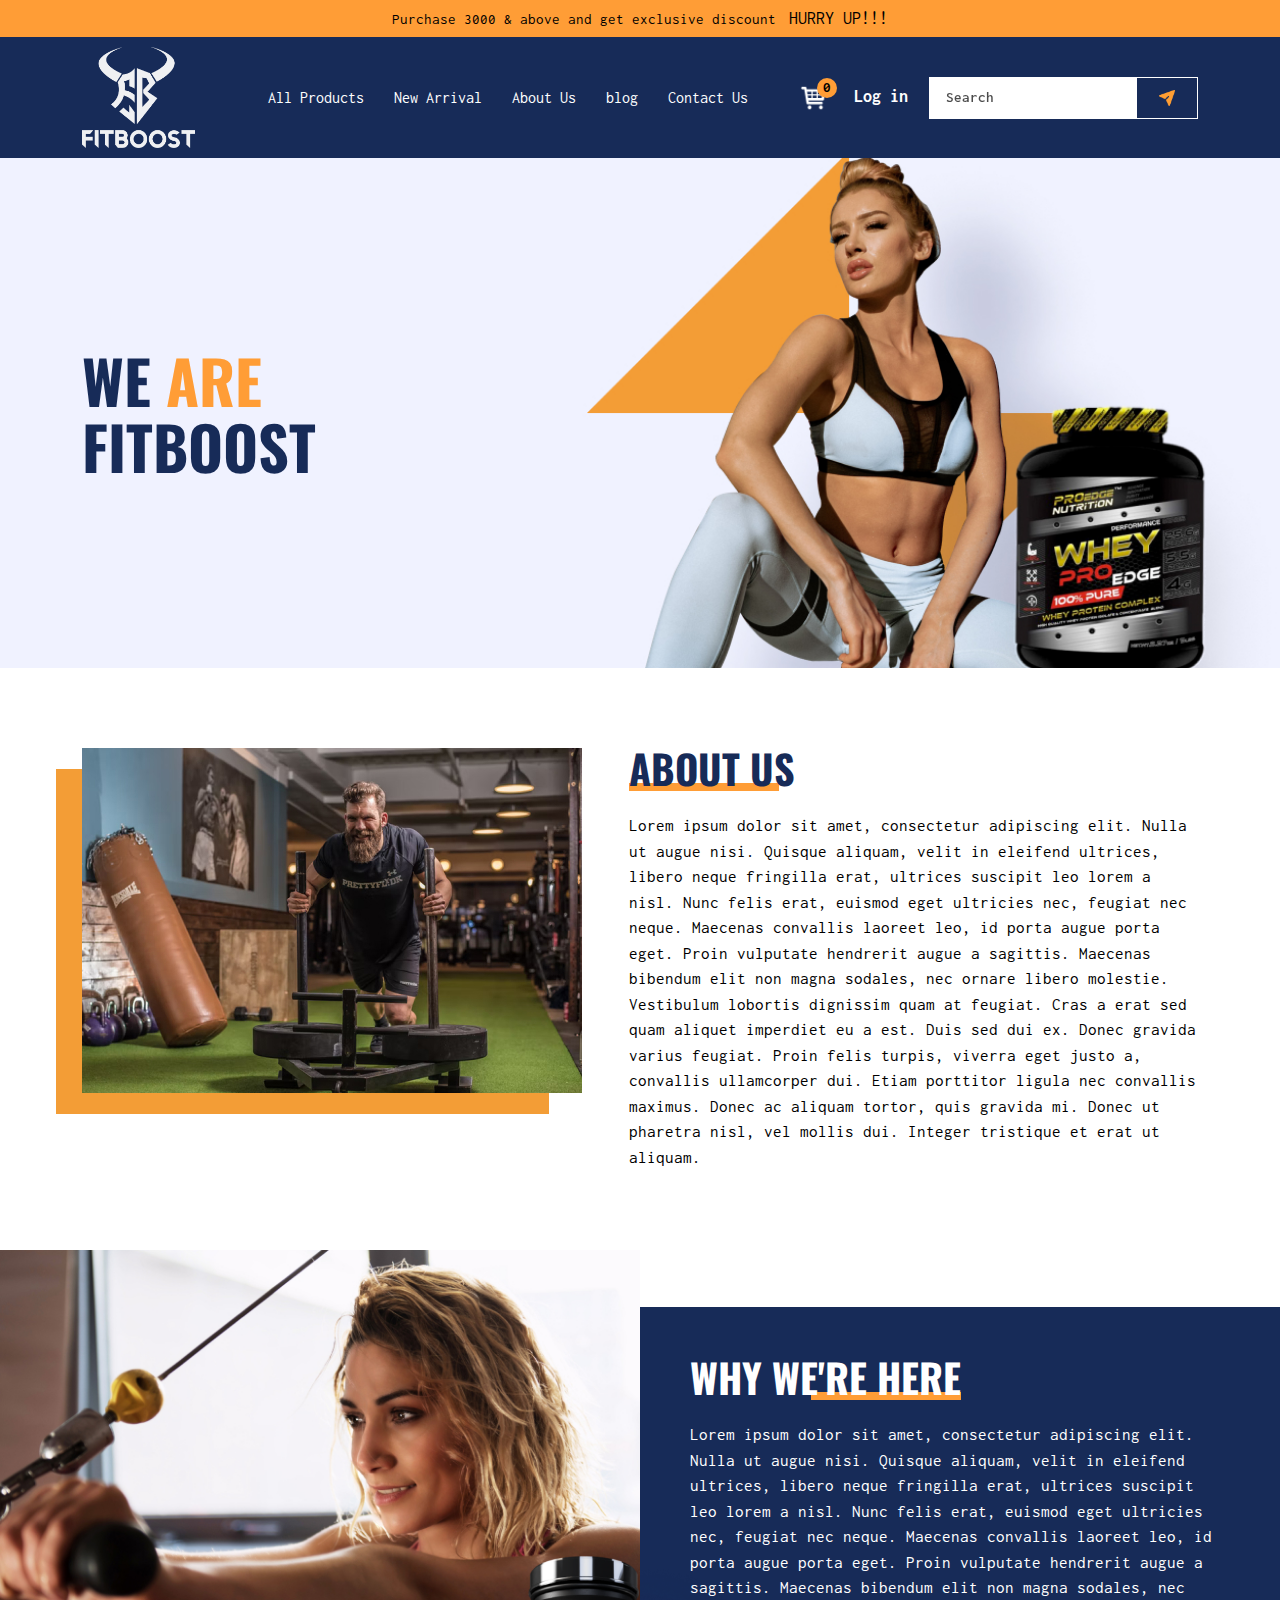
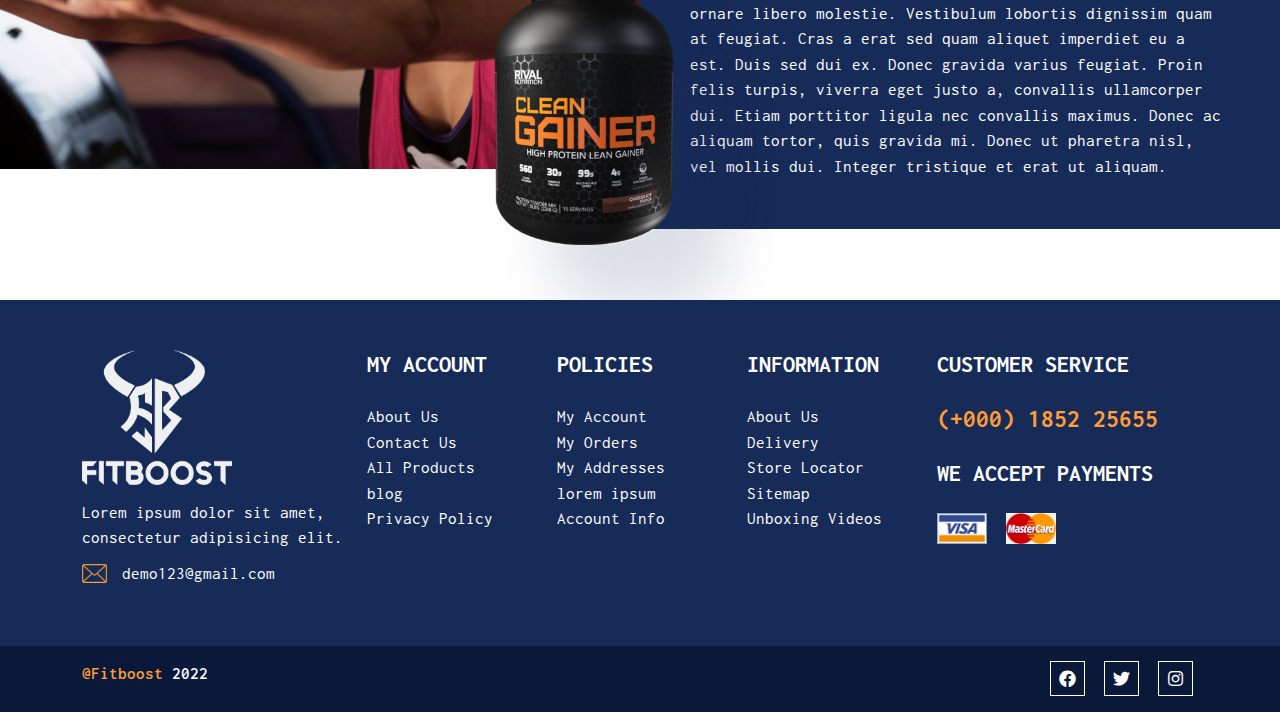
<file: about.html>
<!doctype html>
<html lang="Zxx">

<head>
    <!-- Required meta tags -->
    <meta charset="utf-8">
    <meta name="viewport" content="width=device-width, initial-scale=1, shrink-to-fit=no">
    <title>title</title>

    <!-- fabicon -->
    <link rel="shortcut icon" type="image/x-icon" href="favicon.ico">
    <!-- All CSS -->

    <!-- fontawesome -->
    <link rel="stylesheet" href="css/all.min.css">
    <link rel="stylesheet" href="css/brands.min.css">
    <link rel="stylesheet" href="css/fontawesome.min.css">
    <link rel="stylesheet" href="css/regular.min.css">
    <link rel="stylesheet" href="css/solid.min.css">

    <link rel="stylesheet" href="css/slick.min.css">
    <link rel="stylesheet" href="css/slick-theme.min.css">
    <link rel="stylesheet" href="css/bootstrap.min.css">
    <link rel="stylesheet" href="style.css">
</head>

<body>
 

 <header class="main_head">
      <div class="up_header">
         <div class="container">
         <p>Purchase 3000 & above and get exclusive discount <span>Hurry Up!!!</span></p>
          </div>
      </div>
      <div class="main_header">
         <div class="container">
         <nav class="navbar navbar-expand-lg">
            
                  <a class="navbar-brand" href="#"><img src="images/Logo.png" alt=""/></a>
                  <button class="navbar-toggler navbar-toggler-main" type="button" data-bs-toggle="collapse" data-bs-target="#navbarSupportedContent" aria-controls="navbarSupportedContent" aria-expanded="false" aria-label="Toggle navigation">
                 
                    <span class="stick"></span>
                  </button>
                  <div class="collapse navbar-collapse" id="navbarSupportedContent">
                    <button class="navbar-toggler navbar-toggler-main" type="button" data-bs-toggle="collapse" data-bs-target="#navbarSupportedContent" aria-controls="navbarSupportedContent" aria-expanded="false" aria-label="Toggle navigation">
                   
                        <span class="stick"></span>
                    </button>
                    <ul class="navbar-nav m-auto">
                        <li><a href="#url">All Products</a></li>
                        <li><a href="#new_arriveal">New Arrival</a></li>
                        <li><a href="#url">About Us</a></li>
                        <li><a href="#blog">blog</a></li>
                        <li><a href="#url">Contact Us</a></li>
                        
                    </ul>
                    
                   
                  </div>
                  <div class="loginbox">
                     <ul>
                        <li class="carticon"><a href="javascript:void(0)"><img src="images/shop.png" alt=""/> <span>0</span></a></li>
                        <li class="logi"><a href="javascript:void(0)">Log in</a></li>
                     </ul>
                  </div>
                  <form class="hdr_frm">
                    <a href="javascript:void(0)" class="search_icon"><img src="images/search.png" alt=""/></a>
                  <div class="search_box">
                         
                        <div class="form_bx">
                          <input type="text" placeholder="Search"/>
                        </div>
                        <div class="form_bx">
                          <input type="submit" value=""/>
                        </div>
                     
                  </div>
                </form>
              </nav>

      </div>
    </div>
 </header>
<div class="banner_section innrbnnr" style="background: url(images/innrbanner1.jpg)no-repeat center center;">
   
       <div class="banner_text">
        <div class="container">
         <h1>we <span>are</span><br> fitboost</h1>
           
       </div>
   </div>
</div>

<div class="aboutpg_section cmn-gap">
   <div class="container">
         <figure><img src="images/Mask Group2.jpg" alt=""/></figure>
         <div class="abuttxt">
         <h2 class="border_left">about us</h2>
         <p>Lorem ipsum dolor sit amet, consectetur adipiscing elit. Nulla ut augue nisi. Quisque aliquam, velit in eleifend ultrices, libero neque fringilla erat, ultrices suscipit leo lorem a nisl. Nunc felis erat, euismod eget ultricies nec, feugiat nec neque. Maecenas convallis laoreet leo, id porta augue porta eget. Proin vulputate hendrerit augue a sagittis. Maecenas bibendum elit non magna sodales, nec ornare libero molestie. Vestibulum lobortis dignissim quam at feugiat. 

Cras a erat sed quam aliquet imperdiet eu a est. Duis sed dui ex. Donec gravida varius feugiat. Proin felis turpis, viverra eget justo a, convallis ullamcorper dui. Etiam porttitor ligula nec convallis maximus. Donec ac aliquam tortor, quis gravida mi. Donec ut pharetra nisl, vel mollis dui. Integer tristique et erat ut aliquam.</p>
</div>
   </div>
</div>
<div class="why_we_areahere">
     <div class="whypic"><img src="images/Mask Group3.jpg" alt=""/></div>
      <div class="whypic2"><img src="images/image 5.png" alt=""/></div>
    <div class="container-fluid">
       <div class="row ">
           <div class="col-md-7 ms-auto p-0">
              <div class="why_we_area">
                  <h2 class="border_left">Why We're Here</h2>
                  <p>Lorem ipsum dolor sit amet, consectetur adipiscing elit. Nulla ut augue nisi. Quisque aliquam, velit in eleifend ultrices, libero neque fringilla erat, ultrices suscipit leo lorem a nisl. Nunc felis erat, euismod eget ultricies nec, feugiat nec neque. Maecenas convallis laoreet leo, id porta augue porta eget. Proin vulputate hendrerit augue a sagittis. Maecenas bibendum elit non magna sodales, nec ornare libero molestie. Vestibulum lobortis dignissim quam at feugiat. Cras a erat sed quam aliquet imperdiet eu a est. Duis sed dui ex. Donec gravida varius feugiat. Proin felis turpis, viverra eget justo a, convallis ullamcorper dui. Etiam porttitor ligula nec convallis maximus. Donec ac aliquam tortor, quis gravida mi. Donec ut pharetra nisl, vel mollis dui. Integer tristique et erat ut aliquam.</p>
              </div>
           </div>
       </div>
        
    </div>
</div>

<footer class="footer">
	<div class="up_footer">
		<div class="container">
		 <div class="row">
		 	  <div class="col-lg-3 col-md-12 ft_bx">
		 	  	 <div class="ft_logo">
		 	  	 	 <img src="images/Logo.png" alt=""/>
		 	  	 </div>
		 	  	 <p>Lorem ipsum dolor sit amet, consectetur adipisicing elit.</p>
		 	  	 
		 	  	 <p class="eml"><a href="javascript:void(0)">demo123@gmail.com</a></p>
		 	  </div>
		 	  <div class="col-lg-2 col-md-6 ft_bx">
		 	  	 <h4>My Account</h4>
		 	  	 <ul>
		 	  	 	<li><a href="javascript:void(0)">About Us</a></li>
		 	  	 	<li><a href="javascript:void(0)">Contact Us</a></li>
		 	  	 	 <li><a href="javascript:void(0)">All Products</a></li>
              <li><a href="javascript:void(0)">blog</a></li>
		 	  	 	<li><a href="javascript:void(0)">Privacy Policy</a></li>
		 	  	 
		 	  	 </ul>
		 	  </div>
		 	  <div class="col-lg-2 col-md-6 ft_bx">
		 	  	<h4>policies</h4>
		 	  	 <ul>
		 	  	 	<li><a href="javascript:void(0)">My Account</a></li>
		 	  	 	<li><a href="javascript:void(0)">My Orders</a></li>
		 	  	 	<li><a href="javascript:void(0)">My Addresses</a></li>
		 	  	 	<li><a href="javascript:void(0)">lorem ipsum</a></li>
		 	  	 	<li><a href="javascript:void(0)">Account Info</a></li>
		 	  	 </ul>
		 	  </div>
		 	  <div class="col-lg-2 col-md-6 ft_bx">
		 	  	<h4>information</h4>
		 	  	 <ul>
		 	  	 	<li><a href="javascript:void(0)">About Us</a></li>
		 	  	 	<li><a href="javascript:void(0)">Delivery</a></li>
		 	  	 	<li><a href="javascript:void(0)">Store Locator</a></li>
		 	  	 	<li><a href="javascript:void(0)">Sitemap</a></li>
		 	  	 	<li><a href="javascript:void(0)">Unboxing Videos</a></li>
		 	  	 </ul>
		 	  </div>
		 	  <div class="col-lg-3 col-md-6 ft_bx">
		 	  	 <h4>Customer Service</h4>
		 	  	 <h5><a href="javascript:void(0)">(+000) 1852 25655</a></h5>
           
		 	  	 <h4 class="mt-4">We accept payments</h4>
		 	  	 <div class="payment_lists">
		 	  	 <ul>
		 	  	 	<li><a href="javascript:void(0)"><img src="images/visa.png" alt=""/></a></li>
		 	  	 	<li><a href="javascript:void(0)"><img src="images/master.png" alt=""/></a></li>
		 	  	 	
		 	  	 </ul>
		 	  	 </div>
		 	  </div>
		 </div>
		</div>
	</div>
  <div class="down_footer">
     <div class="container">
        <div class="row align-items-center">
            <div class="col-md-6 ft_bx">
               <p><a href="javascript:void(0)">@Fitboost</a> 2022</p>
            </div>
            <div class="col-md-6 ft_bx">
               <div class="social_icons">
             <ul>
              <li><a href="javascript:void(0)"><i class="fab fa-facebook"></i></a></li>
              <li><a href="javascript:void(0)"><i class="fab fa-twitter"></i></a></li>
              
              <li><a href="javascript:void(0)"><i class="fab fa-instagram"></i></a></li>
              
             </ul>
           </div>
            </div>
        </div>
        
     </div>
  </div>
	
</footer>



 <span id="scroll" style="display: none;"><i class="fas fa-angle-up"></i></span>


    <!-- Jquery-->
    <script src="js/jquery-3.5.1.min.js"></script>
    <script src="js/bootstrap.bundle.min.js"></script>
    <script src="js/slick.min.js"></script>

    <script src="js/common.js"></script>

</body>

</html>
</file>
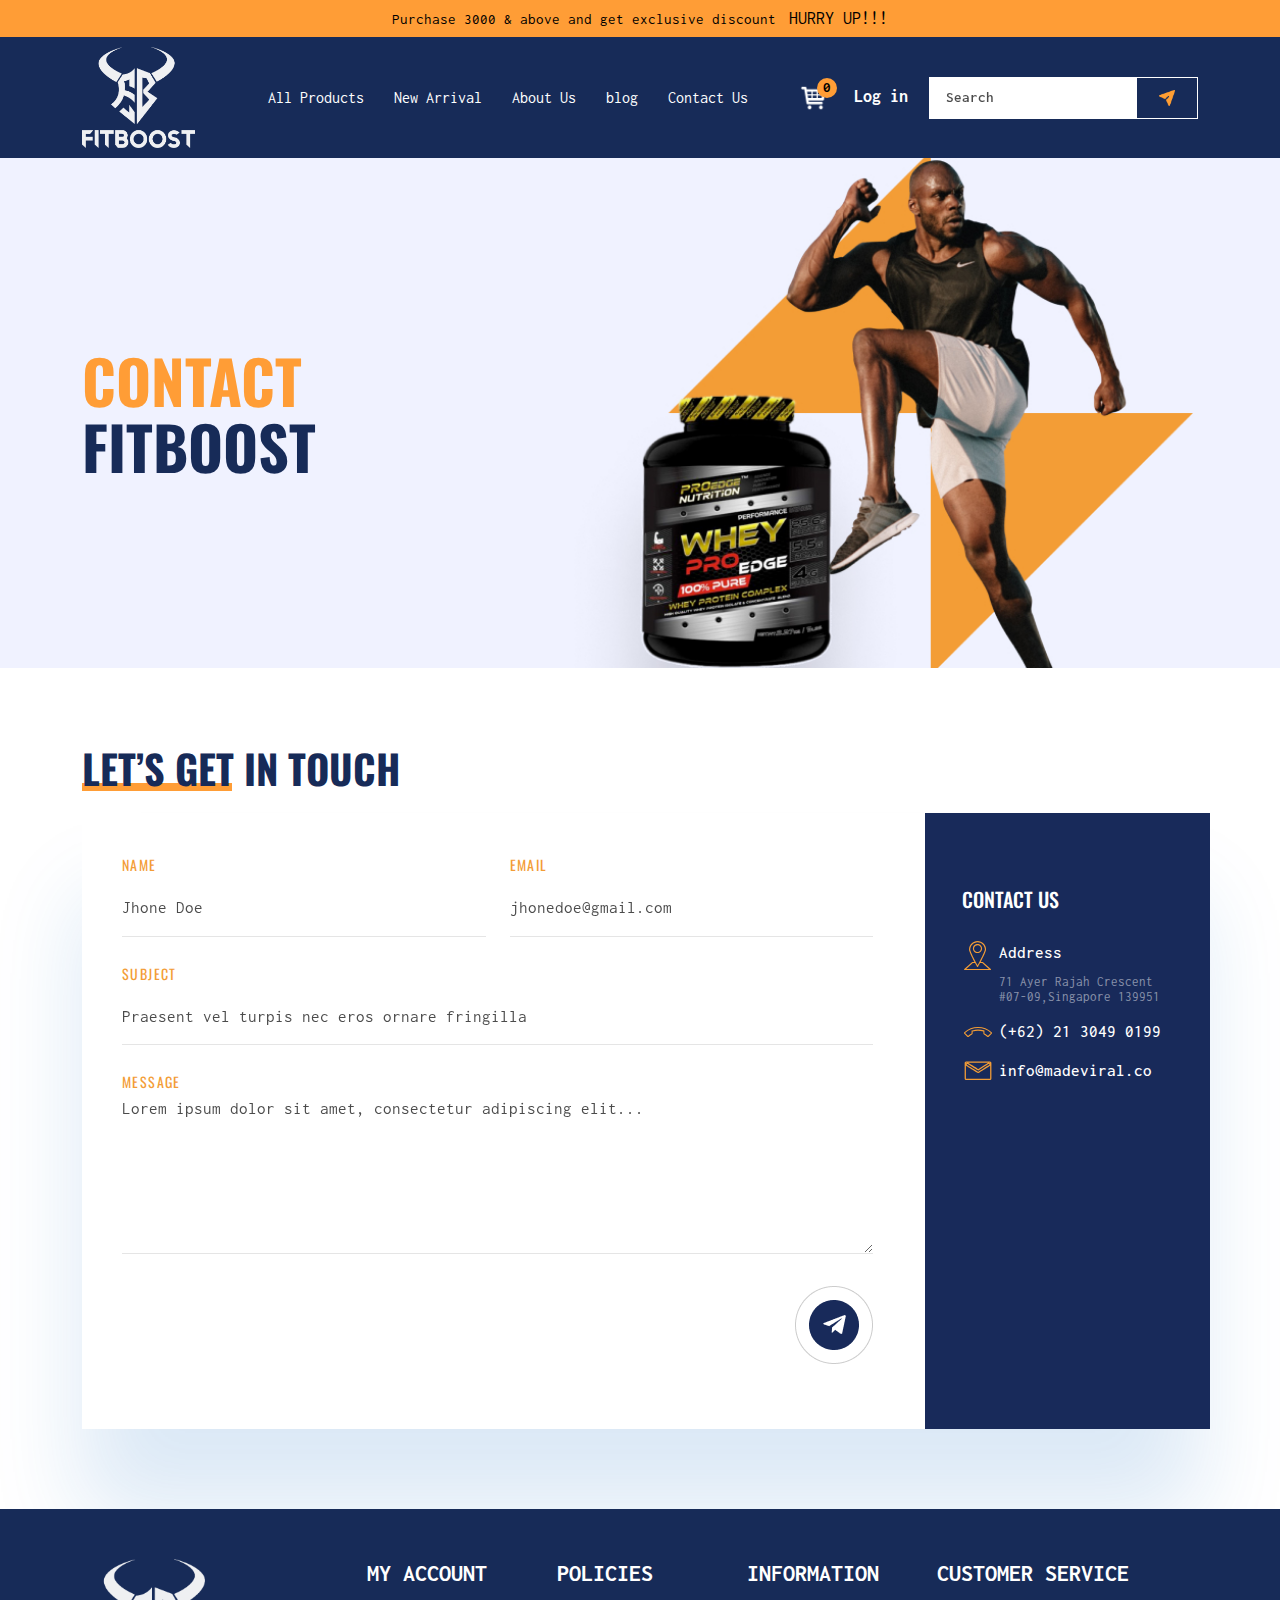
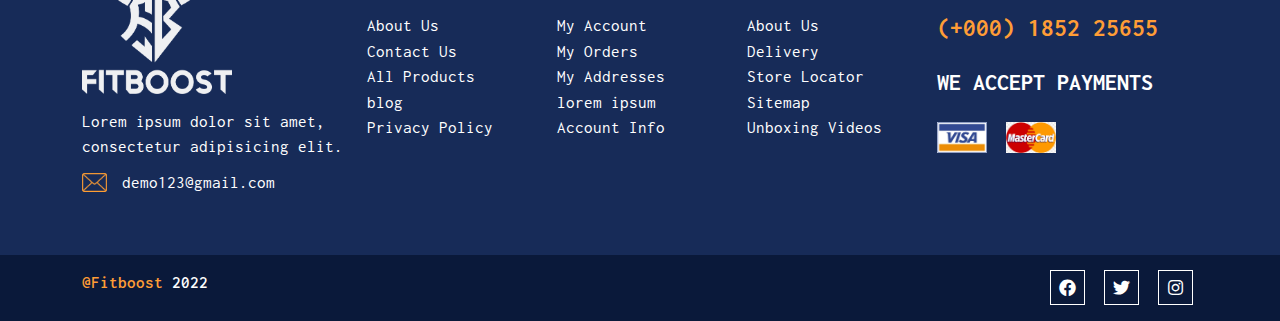
<file: contact.html>
<!doctype html>
<html lang="Zxx">

<head>
    <!-- Required meta tags -->
    <meta charset="utf-8">
    <meta name="viewport" content="width=device-width, initial-scale=1, shrink-to-fit=no">
    <title>title</title>

    <!-- fabicon -->
    <link rel="shortcut icon" type="image/x-icon" href="favicon.ico">
    <!-- All CSS -->

    <!-- fontawesome -->
    <link rel="stylesheet" href="css/all.min.css">
    <link rel="stylesheet" href="css/brands.min.css">
    <link rel="stylesheet" href="css/fontawesome.min.css">
    <link rel="stylesheet" href="css/regular.min.css">
    <link rel="stylesheet" href="css/solid.min.css">

    <link rel="stylesheet" href="css/slick.min.css">
    <link rel="stylesheet" href="css/slick-theme.min.css">
    <link rel="stylesheet" href="css/bootstrap.min.css">
    <link rel="stylesheet" href="style.css">
</head>

<body>
 

 <header class="main_head">
      <div class="up_header">
         <div class="container">
         <p>Purchase 3000 & above and get exclusive discount <span>Hurry Up!!!</span></p>
          </div>
      </div>
      <div class="main_header">
         <div class="container">
         <nav class="navbar navbar-expand-lg">
            
                  <a class="navbar-brand" href="#"><img src="images/Logo.png" alt=""/></a>
                  <button class="navbar-toggler navbar-toggler-main" type="button" data-bs-toggle="collapse" data-bs-target="#navbarSupportedContent" aria-controls="navbarSupportedContent" aria-expanded="false" aria-label="Toggle navigation">
                 
                    <span class="stick"></span>
                  </button>
                  <div class="collapse navbar-collapse" id="navbarSupportedContent">
                    <button class="navbar-toggler navbar-toggler-main" type="button" data-bs-toggle="collapse" data-bs-target="#navbarSupportedContent" aria-controls="navbarSupportedContent" aria-expanded="false" aria-label="Toggle navigation">
                   
                        <span class="stick"></span>
                    </button>
                    <ul class="navbar-nav m-auto">
                        <li><a href="#url">All Products</a></li>
                        <li><a href="#new_arriveal">New Arrival</a></li>
                        <li><a href="#url">About Us</a></li>
                        <li><a href="#blog">blog</a></li>
                        <li><a href="#url">Contact Us</a></li>
                        
                    </ul>
                    
                   
                  </div>
                  <div class="loginbox">
                     <ul>
                        <li class="carticon"><a href="javascript:void(0)"><img src="images/shop.png" alt=""/> <span>0</span></a></li>
                        <li class="logi"><a href="javascript:void(0)">Log in</a></li>
                     </ul>
                  </div>
                  <form class="hdr_frm">
                    <a href="javascript:void(0)" class="search_icon"><img src="images/search.png" alt=""/></a>
                  <div class="search_box">
                         
                        <div class="form_bx">
                          <input type="text" placeholder="Search"/>
                        </div>
                        <div class="form_bx">
                          <input type="submit" value=""/>
                        </div>
                     
                  </div>
                </form>
              </nav>

      </div>
    </div>
 </header>
<div class="banner_section innrbnnr" style="background: url(images/innrbanner2.jpg)no-repeat center center;">
   
       <div class="banner_text">
        <div class="container">
         <h1><span>Contact</span><br> fitboost</h1>
           
       </div>
   </div>
</div>
<div class="contactpg_section cmn-gap">
    <div class="container">
        <h2 class="border_left">let’s get in touch</h2>
         <div class="con_form_area">
            <div class="row">
               <div class="col-md-9 cmn t_bx">
                 <div class="con_frm_box">
                    <div class="row">
                        <div class="col-md-6 frmbx">
                           <label>Name</label>
                           <input type="text" placeholder="Jhone Doe"/>
                        </div>
                        <div class="col-md-6 frmbx">
                           <label>Email</label>
                           <input type="email" placeholder="jhonedoe@gmail.com"/>
                        </div>
                        <div class="col-md-12 frmbx">
                          <label>Subject</label>
                           <input type="text" placeholder="Praesent vel turpis nec eros ornare fringilla"/>
                        </div>
                        <div class="col-md-12 frmbx">
                          <label>Message</label>
                           
                           <textarea placeholder="Lorem ipsum dolor sit amet, consectetur adipiscing elit..."></textarea>
                        </div>
                        <div class="col-md-12 frmbx submitbx">
                          
                           <input type="submit" value=""/>
                        </div>
                    </div>
                  </div>
               </div>
               <div class="col-md-3 cmnt_bx">
                 <div class="contactquicklinksbox">
                  <h4>contact us</h4>
                  <div class="quicklinks">
                     <ul>
                       <li class="loca"><span>Address</span>71 Ayer Rajah Crescent #07-09,Singapore 139951</li>
                       <li class="call"><a href="tel:622130490199"> (+62) 21 3049 0199</a></li>
                       <li class="msg"><a href="mailto:info@madeviral.co"> info@madeviral.co</a></li>
                     </ul>
                  </div>
                </div>
               </div>
            </div>
         </div>
    </div>
</div>


<footer class="footer">
	<div class="up_footer">
		<div class="container">
		 <div class="row">
		 	  <div class="col-lg-3 col-md-12 ft_bx">
		 	  	 <div class="ft_logo">
		 	  	 	 <img src="images/Logo.png" alt=""/>
		 	  	 </div>
		 	  	 <p>Lorem ipsum dolor sit amet, consectetur adipisicing elit.</p>
		 	  	 
		 	  	 <p class="eml"><a href="javascript:void(0)">demo123@gmail.com</a></p>
		 	  </div>
		 	  <div class="col-lg-2 col-md-6 ft_bx">
		 	  	 <h4>My Account</h4>
		 	  	 <ul>
		 	  	 	<li><a href="javascript:void(0)">About Us</a></li>
		 	  	 	<li><a href="javascript:void(0)">Contact Us</a></li>
		 	  	 	 <li><a href="javascript:void(0)">All Products</a></li>
              <li><a href="javascript:void(0)">blog</a></li>
		 	  	 	<li><a href="javascript:void(0)">Privacy Policy</a></li>
		 	  	 
		 	  	 </ul>
		 	  </div>
		 	  <div class="col-lg-2 col-md-6 ft_bx">
		 	  	<h4>policies</h4>
		 	  	 <ul>
		 	  	 	<li><a href="javascript:void(0)">My Account</a></li>
		 	  	 	<li><a href="javascript:void(0)">My Orders</a></li>
		 	  	 	<li><a href="javascript:void(0)">My Addresses</a></li>
		 	  	 	<li><a href="javascript:void(0)">lorem ipsum</a></li>
		 	  	 	<li><a href="javascript:void(0)">Account Info</a></li>
		 	  	 </ul>
		 	  </div>
		 	  <div class="col-lg-2 col-md-6 ft_bx">
		 	  	<h4>information</h4>
		 	  	 <ul>
		 	  	 	<li><a href="javascript:void(0)">About Us</a></li>
		 	  	 	<li><a href="javascript:void(0)">Delivery</a></li>
		 	  	 	<li><a href="javascript:void(0)">Store Locator</a></li>
		 	  	 	<li><a href="javascript:void(0)">Sitemap</a></li>
		 	  	 	<li><a href="javascript:void(0)">Unboxing Videos</a></li>
		 	  	 </ul>
		 	  </div>
		 	  <div class="col-lg-3 col-md-6 ft_bx">
		 	  	 <h4>Customer Service</h4>
		 	  	 <h5><a href="javascript:void(0)">(+000) 1852 25655</a></h5>
           
		 	  	 <h4 class="mt-4">We accept payments</h4>
		 	  	 <div class="payment_lists">
		 	  	 <ul>
		 	  	 	<li><a href="javascript:void(0)"><img src="images/visa.png" alt=""/></a></li>
		 	  	 	<li><a href="javascript:void(0)"><img src="images/master.png" alt=""/></a></li>
		 	  	 	
		 	  	 </ul>
		 	  	 </div>
		 	  </div>
		 </div>
		</div>
	</div>
  <div class="down_footer">
     <div class="container">
        <div class="row align-items-center">
            <div class="col-md-6 ft_bx">
               <p><a href="javascript:void(0)">@Fitboost</a> 2022</p>
            </div>
            <div class="col-md-6 ft_bx">
               <div class="social_icons">
             <ul>
              <li><a href="javascript:void(0)"><i class="fab fa-facebook"></i></a></li>
              <li><a href="javascript:void(0)"><i class="fab fa-twitter"></i></a></li>
              
              <li><a href="javascript:void(0)"><i class="fab fa-instagram"></i></a></li>
              
             </ul>
           </div>
            </div>
        </div>
        
     </div>
  </div>
	
</footer>



 <span id="scroll" style="display: none;"><i class="fas fa-angle-up"></i></span>


    <!-- Jquery-->
    <script src="js/jquery-3.5.1.min.js"></script>
    <script src="js/bootstrap.bundle.min.js"></script>
    <script src="js/slick.min.js"></script>

    <script src="js/common.js"></script>

</body>

</html>
</file>
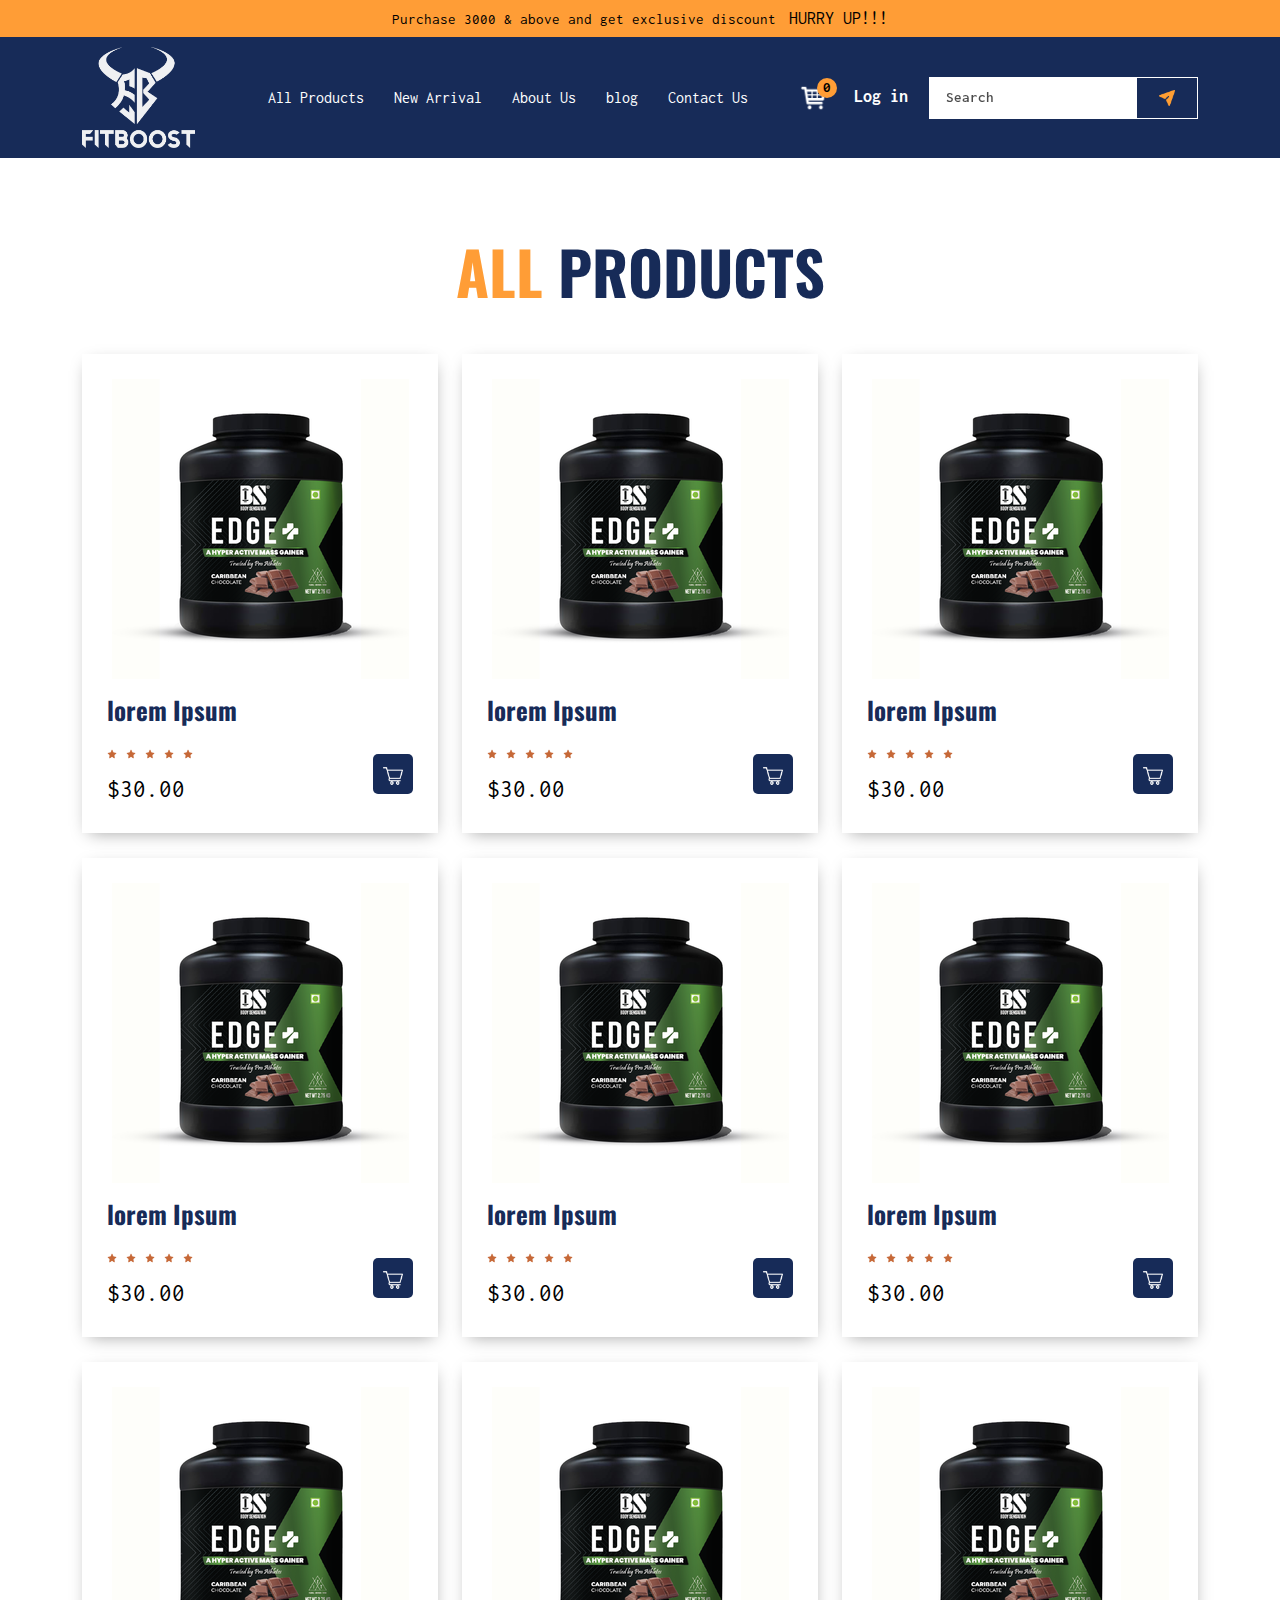
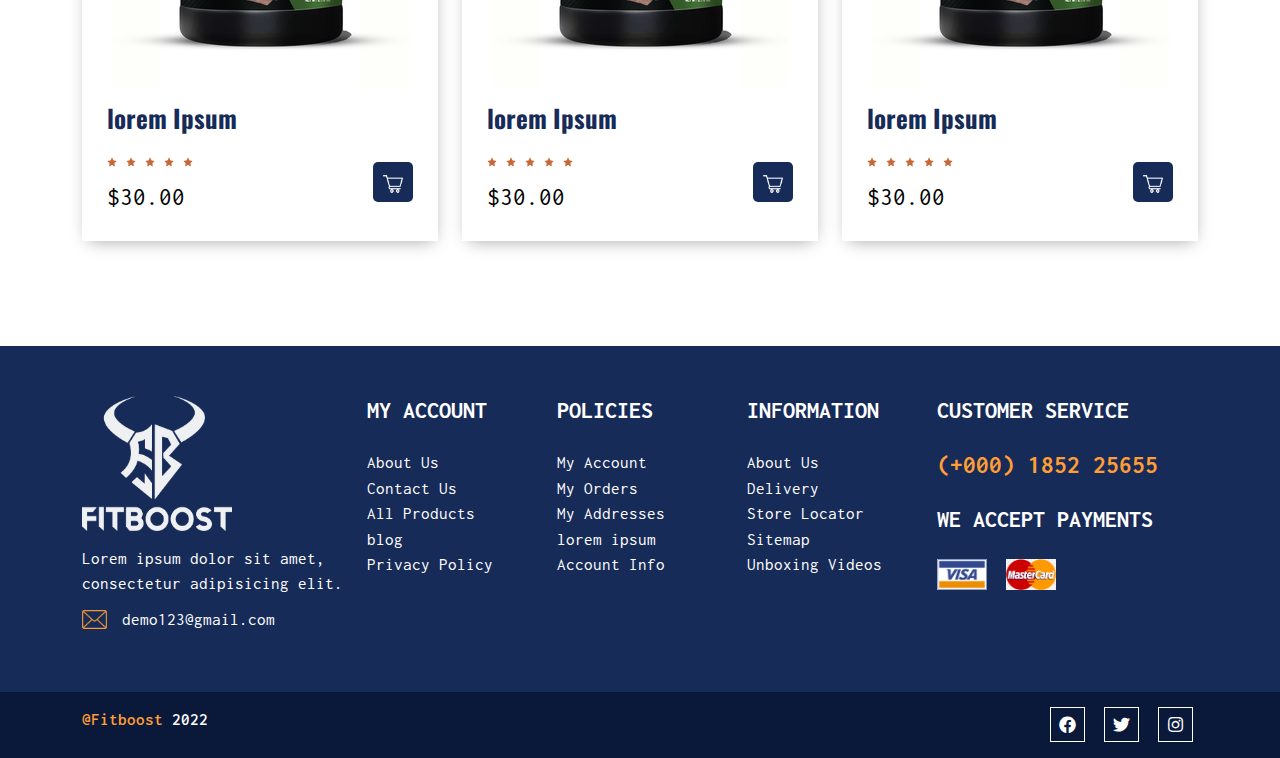
<file: product.html>
<!doctype html>
<html lang="Zxx">

<head>
    <!-- Required meta tags -->
    <meta charset="utf-8">
    <meta name="viewport" content="width=device-width, initial-scale=1, shrink-to-fit=no">
    <title>title</title>

    <!-- fabicon -->
    <link rel="shortcut icon" type="image/x-icon" href="favicon.ico">
    <!-- All CSS -->

    <!-- fontawesome -->
    <link rel="stylesheet" href="css/all.min.css">
    <link rel="stylesheet" href="css/brands.min.css">
    <link rel="stylesheet" href="css/fontawesome.min.css">
    <link rel="stylesheet" href="css/regular.min.css">
    <link rel="stylesheet" href="css/solid.min.css">

    <link rel="stylesheet" href="css/slick.min.css">
    <link rel="stylesheet" href="css/slick-theme.min.css">
    <link rel="stylesheet" href="css/bootstrap.min.css">
    <link rel="stylesheet" href="style.css">
</head>

<body>
 

 <header class="main_head">
      <div class="up_header">
         <div class="container">
         <p>Purchase 3000 & above and get exclusive discount <span>Hurry Up!!!</span></p>
          </div>
      </div>
      <div class="main_header">
         <div class="container">
         <nav class="navbar navbar-expand-lg">
            
                  <a class="navbar-brand" href="#"><img src="images/Logo.png" alt=""/></a>
                  <button class="navbar-toggler navbar-toggler-main" type="button" data-bs-toggle="collapse" data-bs-target="#navbarSupportedContent" aria-controls="navbarSupportedContent" aria-expanded="false" aria-label="Toggle navigation">
                 
                    <span class="stick"></span>
                  </button>
                  <div class="collapse navbar-collapse" id="navbarSupportedContent">
                    <button class="navbar-toggler navbar-toggler-main" type="button" data-bs-toggle="collapse" data-bs-target="#navbarSupportedContent" aria-controls="navbarSupportedContent" aria-expanded="false" aria-label="Toggle navigation">
                   
                        <span class="stick"></span>
                    </button>
                    <ul class="navbar-nav m-auto">
                        <li><a href="#url">All Products</a></li>
                        <li><a href="#new_arriveal">New Arrival</a></li>
                        <li><a href="#url">About Us</a></li>
                        <li><a href="#blog">blog</a></li>
                        <li><a href="#url">Contact Us</a></li>
                        
                    </ul>
                    
                   
                  </div>
                  <div class="loginbox">
                     <ul>
                        <li class="carticon"><a href="javascript:void(0)"><img src="images/shop.png" alt=""/> <span>0</span></a></li>
                        <li class="logi"><a href="javascript:void(0)">Log in</a></li>
                     </ul>
                  </div>
                  <form class="hdr_frm">
                    <a href="javascript:void(0)" class="search_icon"><img src="images/search.png" alt=""/></a>
                  <div class="search_box">
                         
                        <div class="form_bx">
                          <input type="text" placeholder="Search"/>
                        </div>
                        <div class="form_bx">
                          <input type="submit" value=""/>
                        </div>
                     
                  </div>
                </form>
              </nav>

      </div>
    </div>
 </header>
<div class="product_page cmn-gap">
    <div class="container">
        <h1><span>All</span> Products</h1>
        <div class="product_area">
           <div class="row">
               <div class="col-md-4 product_bx">
                          <div class="arrival_box">
                             <figure><img src="images/product1.png" alt=""/></figure>
                             <h5>lorem Ipsum</h5>
                             <div class="row">
                               <div class="col-8">
                                <ul>
                                     <li><a href="javascript:void(0)"><img src="images/star.png" alt=""/></a></li>
                                     <li><a href="javascript:void(0)"><img src="images/star.png" alt=""/></a></li>
                                     <li><a href="javascript:void(0)"><img src="images/star.png" alt=""/></a></li>
                                     <li><a href="javascript:void(0)"><img src="images/star.png" alt=""/></a></li>
                                     <li><a href="javascript:void(0)"><img src="images/star.png" alt=""/></a></li>
                                  </ul>
                                  <p>$30.00</p>
                               </div>
                               <div class="col-4">
                                   <div class="shop_cart">
                                     <a href="javascript:void(0)"><img src="images/shopping-cart.png" alt=""/></a>
                                   </div>
                               </div>
                             </div>
                          </div>
                </div>
                <div class="col-md-4 product_bx">
                          <div class="arrival_box">
                             <figure><img src="images/product1.png" alt=""/></figure>
                             <h5>lorem Ipsum</h5>
                             <div class="row">
                               <div class="col-8">
                                <ul>
                                     <li><a href="javascript:void(0)"><img src="images/star.png" alt=""/></a></li>
                                     <li><a href="javascript:void(0)"><img src="images/star.png" alt=""/></a></li>
                                     <li><a href="javascript:void(0)"><img src="images/star.png" alt=""/></a></li>
                                     <li><a href="javascript:void(0)"><img src="images/star.png" alt=""/></a></li>
                                     <li><a href="javascript:void(0)"><img src="images/star.png" alt=""/></a></li>
                                  </ul>
                                  <p>$30.00</p>
                               </div>
                               <div class="col-4">
                                   <div class="shop_cart">
                                     <a href="javascript:void(0)"><img src="images/shopping-cart.png" alt=""/></a>
                                   </div>
                               </div>
                             </div>
                          </div>
                </div>
                <div class="col-md-4 product_bx">
                          <div class="arrival_box">
                             <figure><img src="images/product1.png" alt=""/></figure>
                             <h5>lorem Ipsum</h5>
                             <div class="row">
                               <div class="col-8">
                                <ul>
                                     <li><a href="javascript:void(0)"><img src="images/star.png" alt=""/></a></li>
                                     <li><a href="javascript:void(0)"><img src="images/star.png" alt=""/></a></li>
                                     <li><a href="javascript:void(0)"><img src="images/star.png" alt=""/></a></li>
                                     <li><a href="javascript:void(0)"><img src="images/star.png" alt=""/></a></li>
                                     <li><a href="javascript:void(0)"><img src="images/star.png" alt=""/></a></li>
                                  </ul>
                                  <p>$30.00</p>
                               </div>
                               <div class="col-4">
                                   <div class="shop_cart">
                                     <a href="javascript:void(0)"><img src="images/shopping-cart.png" alt=""/></a>
                                   </div>
                               </div>
                             </div>
                          </div>
                </div>
                <div class="col-md-4 product_bx">
                          <div class="arrival_box">
                             <figure><img src="images/product1.png" alt=""/></figure>
                             <h5>lorem Ipsum</h5>
                             <div class="row">
                               <div class="col-8">
                                <ul>
                                     <li><a href="javascript:void(0)"><img src="images/star.png" alt=""/></a></li>
                                     <li><a href="javascript:void(0)"><img src="images/star.png" alt=""/></a></li>
                                     <li><a href="javascript:void(0)"><img src="images/star.png" alt=""/></a></li>
                                     <li><a href="javascript:void(0)"><img src="images/star.png" alt=""/></a></li>
                                     <li><a href="javascript:void(0)"><img src="images/star.png" alt=""/></a></li>
                                  </ul>
                                  <p>$30.00</p>
                               </div>
                               <div class="col-4">
                                   <div class="shop_cart">
                                     <a href="javascript:void(0)"><img src="images/shopping-cart.png" alt=""/></a>
                                   </div>
                               </div>
                             </div>
                          </div>
                </div>
                <div class="col-md-4 product_bx">
                          <div class="arrival_box">
                             <figure><img src="images/product1.png" alt=""/></figure>
                             <h5>lorem Ipsum</h5>
                             <div class="row">
                               <div class="col-8">
                                <ul>
                                     <li><a href="javascript:void(0)"><img src="images/star.png" alt=""/></a></li>
                                     <li><a href="javascript:void(0)"><img src="images/star.png" alt=""/></a></li>
                                     <li><a href="javascript:void(0)"><img src="images/star.png" alt=""/></a></li>
                                     <li><a href="javascript:void(0)"><img src="images/star.png" alt=""/></a></li>
                                     <li><a href="javascript:void(0)"><img src="images/star.png" alt=""/></a></li>
                                  </ul>
                                  <p>$30.00</p>
                               </div>
                               <div class="col-4">
                                   <div class="shop_cart">
                                     <a href="javascript:void(0)"><img src="images/shopping-cart.png" alt=""/></a>
                                   </div>
                               </div>
                             </div>
                          </div>
                </div>
                <div class="col-md-4 product_bx">
                          <div class="arrival_box">
                             <figure><img src="images/product1.png" alt=""/></figure>
                             <h5>lorem Ipsum</h5>
                             <div class="row">
                               <div class="col-8">
                                <ul>
                                     <li><a href="javascript:void(0)"><img src="images/star.png" alt=""/></a></li>
                                     <li><a href="javascript:void(0)"><img src="images/star.png" alt=""/></a></li>
                                     <li><a href="javascript:void(0)"><img src="images/star.png" alt=""/></a></li>
                                     <li><a href="javascript:void(0)"><img src="images/star.png" alt=""/></a></li>
                                     <li><a href="javascript:void(0)"><img src="images/star.png" alt=""/></a></li>
                                  </ul>
                                  <p>$30.00</p>
                               </div>
                               <div class="col-4">
                                   <div class="shop_cart">
                                     <a href="javascript:void(0)"><img src="images/shopping-cart.png" alt=""/></a>
                                   </div>
                               </div>
                             </div>
                          </div>
                </div>
                <div class="col-md-4 product_bx">
                          <div class="arrival_box">
                             <figure><img src="images/product1.png" alt=""/></figure>
                             <h5>lorem Ipsum</h5>
                             <div class="row">
                               <div class="col-8">
                                <ul>
                                     <li><a href="javascript:void(0)"><img src="images/star.png" alt=""/></a></li>
                                     <li><a href="javascript:void(0)"><img src="images/star.png" alt=""/></a></li>
                                     <li><a href="javascript:void(0)"><img src="images/star.png" alt=""/></a></li>
                                     <li><a href="javascript:void(0)"><img src="images/star.png" alt=""/></a></li>
                                     <li><a href="javascript:void(0)"><img src="images/star.png" alt=""/></a></li>
                                  </ul>
                                  <p>$30.00</p>
                               </div>
                               <div class="col-4">
                                   <div class="shop_cart">
                                     <a href="javascript:void(0)"><img src="images/shopping-cart.png" alt=""/></a>
                                   </div>
                               </div>
                             </div>
                          </div>
                </div>
                <div class="col-md-4 product_bx">
                          <div class="arrival_box">
                             <figure><img src="images/product1.png" alt=""/></figure>
                             <h5>lorem Ipsum</h5>
                             <div class="row">
                               <div class="col-8">
                                <ul>
                                     <li><a href="javascript:void(0)"><img src="images/star.png" alt=""/></a></li>
                                     <li><a href="javascript:void(0)"><img src="images/star.png" alt=""/></a></li>
                                     <li><a href="javascript:void(0)"><img src="images/star.png" alt=""/></a></li>
                                     <li><a href="javascript:void(0)"><img src="images/star.png" alt=""/></a></li>
                                     <li><a href="javascript:void(0)"><img src="images/star.png" alt=""/></a></li>
                                  </ul>
                                  <p>$30.00</p>
                               </div>
                               <div class="col-4">
                                   <div class="shop_cart">
                                     <a href="javascript:void(0)"><img src="images/shopping-cart.png" alt=""/></a>
                                   </div>
                               </div>
                             </div>
                          </div>
                </div>
                <div class="col-md-4 product_bx">
                          <div class="arrival_box">
                             <figure><img src="images/product1.png" alt=""/></figure>
                             <h5>lorem Ipsum</h5>
                             <div class="row">
                               <div class="col-8">
                                <ul>
                                     <li><a href="javascript:void(0)"><img src="images/star.png" alt=""/></a></li>
                                     <li><a href="javascript:void(0)"><img src="images/star.png" alt=""/></a></li>
                                     <li><a href="javascript:void(0)"><img src="images/star.png" alt=""/></a></li>
                                     <li><a href="javascript:void(0)"><img src="images/star.png" alt=""/></a></li>
                                     <li><a href="javascript:void(0)"><img src="images/star.png" alt=""/></a></li>
                                  </ul>
                                  <p>$30.00</p>
                               </div>
                               <div class="col-4">
                                   <div class="shop_cart">
                                     <a href="javascript:void(0)"><img src="images/shopping-cart.png" alt=""/></a>
                                   </div>
                               </div>
                             </div>
                          </div>
                </div>
           </div>
        </div>
    </div>
</div>

<footer class="footer">
	<div class="up_footer">
		<div class="container">
		 <div class="row">
		 	  <div class="col-lg-3 col-md-12 ft_bx">
		 	  	 <div class="ft_logo">
		 	  	 	 <img src="images/Logo.png" alt=""/>
		 	  	 </div>
		 	  	 <p>Lorem ipsum dolor sit amet, consectetur adipisicing elit.</p>
		 	  	 
		 	  	 <p class="eml"><a href="javascript:void(0)">demo123@gmail.com</a></p>
		 	  </div>
		 	  <div class="col-lg-2 col-md-6 ft_bx">
		 	  	 <h4>My Account</h4>
		 	  	 <ul>
		 	  	 	<li><a href="javascript:void(0)">About Us</a></li>
		 	  	 	<li><a href="javascript:void(0)">Contact Us</a></li>
		 	  	 	 <li><a href="javascript:void(0)">All Products</a></li>
              <li><a href="javascript:void(0)">blog</a></li>
		 	  	 	<li><a href="javascript:void(0)">Privacy Policy</a></li>
		 	  	 
		 	  	 </ul>
		 	  </div>
		 	  <div class="col-lg-2 col-md-6 ft_bx">
		 	  	<h4>policies</h4>
		 	  	 <ul>
		 	  	 	<li><a href="javascript:void(0)">My Account</a></li>
		 	  	 	<li><a href="javascript:void(0)">My Orders</a></li>
		 	  	 	<li><a href="javascript:void(0)">My Addresses</a></li>
		 	  	 	<li><a href="javascript:void(0)">lorem ipsum</a></li>
		 	  	 	<li><a href="javascript:void(0)">Account Info</a></li>
		 	  	 </ul>
		 	  </div>
		 	  <div class="col-lg-2 col-md-6 ft_bx">
		 	  	<h4>information</h4>
		 	  	 <ul>
		 	  	 	<li><a href="javascript:void(0)">About Us</a></li>
		 	  	 	<li><a href="javascript:void(0)">Delivery</a></li>
		 	  	 	<li><a href="javascript:void(0)">Store Locator</a></li>
		 	  	 	<li><a href="javascript:void(0)">Sitemap</a></li>
		 	  	 	<li><a href="javascript:void(0)">Unboxing Videos</a></li>
		 	  	 </ul>
		 	  </div>
		 	  <div class="col-lg-3 col-md-6 ft_bx">
		 	  	 <h4>Customer Service</h4>
		 	  	 <h5><a href="javascript:void(0)">(+000) 1852 25655</a></h5>
           
		 	  	 <h4 class="mt-4">We accept payments</h4>
		 	  	 <div class="payment_lists">
		 	  	 <ul>
		 	  	 	<li><a href="javascript:void(0)"><img src="images/visa.png" alt=""/></a></li>
		 	  	 	<li><a href="javascript:void(0)"><img src="images/master.png" alt=""/></a></li>
		 	  	 	
		 	  	 </ul>
		 	  	 </div>
		 	  </div>
		 </div>
		</div>
	</div>
  <div class="down_footer">
     <div class="container">
        <div class="row align-items-center">
            <div class="col-md-6 ft_bx">
               <p><a href="javascript:void(0)">@Fitboost</a> 2022</p>
            </div>
            <div class="col-md-6 ft_bx">
               <div class="social_icons">
             <ul>
              <li><a href="javascript:void(0)"><i class="fab fa-facebook"></i></a></li>
              <li><a href="javascript:void(0)"><i class="fab fa-twitter"></i></a></li>
              
              <li><a href="javascript:void(0)"><i class="fab fa-instagram"></i></a></li>
              
             </ul>
           </div>
            </div>
        </div>
        
     </div>
  </div>
	
</footer>



 <span id="scroll" style="display: none;"><i class="fas fa-angle-up"></i></span>


    <!-- Jquery-->
    <script src="js/jquery-3.5.1.min.js"></script>
    <script src="js/bootstrap.bundle.min.js"></script>
    <script src="js/slick.min.js"></script>

    <script src="js/common.js"></script>

</body>

</html>
</file>
<file: style.css>
@import url('https://fonts.googleapis.com/css2?family=Inconsolata:wght@200;300;400;500;600;700;800;900&display=swap');
@import url('https://fonts.googleapis.com/css2?family=Oswald:wght@200;300;400;500;600;700&display=swap');
@import url('https://fonts.googleapis.com/css2?family=Oswald:wght@200;300;400;500;600;700&display=swap');
/* font-family: 'Roboto', sans-serif; */

/* body,
html {
    overflow-x: hidden;
} */
/* body,html{
    width: 100%;
} */
body {
    margin: 0;
    padding: 0;
    font-family: 'Inconsolata', monospace;
    -webkit-font-smoothing: antialiased;
    -moz-osx-font-smoothing: grayscale;
    width: 100%;
    font-weight: normal;
    font-style: normal;
    color: #000;
    font-size: 17px;
    line-height: 1.5;
    background-color: #fff;
}

b,
strong {
    font-weight: 700;
}

p {
    margin: 0 0 22px 0;
}

p:last-child {
    margin-bottom: 0;
}

h1,
h2,
h3,
h4,
h5,
h6 {
    margin: 0 0 25px 0;
    padding: 0;
    color: #172b58; 
    font-weight: 700; font-family: 'Oswald', sans-serif;
}

h1:last-child,
h2:last-child,
h3:last-child,
h4:last-child,
h5:last-child,
h6:last-child {
    margin-bottom: 0;
}



h1{
    font-weight: 700;
    font-size: 60px;
    line-height: 1.1; color:#172b58; text-transform: uppercase;
    font-weight: 800; 
}
h1 span{color: #ff9d36;}
h2 {
    font-weight: 700;
    font-size: 40px;
    line-height: 1; text-transform: uppercase;
}

h3 {
    font-weight: 700;
    font-size: 40px;
    line-height: 1;
}

h4 {
    font-size: 24px;
    line-height: 1.2;
   
}

h5 {
    font-size: 20px;
    line-height: 1.2;
   
}




a {
    margin: 0;
    padding: 0;
    text-decoration: none !important;
    outline: none !important;
    color: #ff9d36;
    -webkit-transition: all 0.3s ease-in-out;
    -moz-transition: all 0.3s ease-in-out;
    -ms-transition: all 0.3s ease-in-out;
    -o-transition: all 0.3s ease-in-out;
    transition: all 0.3s ease-in-out;
}
a:hover{color:#ff9d36;}


img {
    max-width: 100%;
}


input[type="text"],
input[type="tel"],
input[type="password"],
input[type="email"],
select {
    background-color: transparent;
    width: 100%;
    -webkit-appearance: none;
    appearance: none;
    -webkit-border-radius: 0;
    -moz-border-radius: 0;
    -ms-border-radius: 0;
    border-radius: 0;
    color: #000;
    border:0px;
    border-bottom: 1px solid rgba(255, 255, 255, 0.7);
    height: 58px;
    padding: 0 16px;
    outline: none !important;
}

textarea {
    background-color: transparent;
    -webkit-appearance: none;
    appearance: none;
    -webkit-border-radius: 0;
    -moz-border-radius: 0;
    -ms-border-radius: 0;
    border-radius: 0;
     border:0px;
    border-bottom: 1px solid rgba(0, 0, 0, 0.7);
    padding: 12px 16px;
    width: 100%;
    color: #000;
    height: 158px;
    outline: none !important;
}

select {
    border: 1px solid rgba(255, 255, 255, 0.7);
    width: 100%;
    padding: 0 11px;
    background: url(images/sort-down.svg) no-repeat calc(100% - 16px) center transparent;
    background-size: 18px;
    padding-right: 40px;
    outline: none;
    -webkit-appearance: none;
    -moz-appearance: none;
    -ms-appearance: none;
    -o-appearance: none;
    appearance: none;
}

select::-ms-expand {
    display: none;
}

input[type="submit"] {
    background: #172b58;
    color: #fff;
    height: 58px;
    border: none;
    -webkit-appearance: none;
    appearance: none;
    -webkit-border-radius: 0;
    -moz-border-radius: 0;
    -ms-border-radius: 0;
    border-radius: 0;
    padding-left: 30px;
    padding-right: 30px;

    cursor: pointer;
    font-size: 24px;
    font-weight: 700;
    outline: none !important;
    -webkit-transition: all 0.3s ease-in-out;
    transition: all 0.3s ease-in-out;
}

input[type="submit"]:hover {
    background: #000;
    color: #fff;
}

 ::-webkit-input-placeholder {
    opacity: 0.7;
    color: #000;
}

 :-ms-input-placeholder {
    opacity: 0.7;
    color: #000;
}

 ::-moz-placeholder {
    opacity: 0.7;
    color: #000;
}

 :-moz-placeholder {
    opacity: 0.7;
    color: #000;
}







/* images alignment for wordpress content pages */
.alignright {
    float: right;
    margin: 0 0 20px 20px;
}

.alignleft {
    float: left;
    margin: 0 20px 20px 0;
}

.aligncenter {
    display: block;
    margin-left: auto;
    margin-right: auto;
    margin-bottom: 20px;
    float: none;
    clear: both;
}



/* custom checkbox */

.form_input_check label {
    position: relative;
    margin: 0;
    padding-left: 40px;
    display: inline-block;
}

.form_input_check label span {
    margin: 0;
    padding: 0;
}

.form_input_check label input[type="checkbox"] {
    visibility: hidden;
    display: none;
}

.form_input_check label input[type="checkbox"]+span::before {
    content: '';
    position: absolute;
    left: 0;
    top: 0px;
    width: 22px;
    height: 22px;
    border: 1px solid #3E3E42;
    background: transparent;
}

.form_input_check label input[type="checkbox"]+span::after {
    content: '';
    position: absolute;
    left: 0;
    top: 0px;
    width: 22px;
    height: 22px;
    -webkit-transition: all 0.2s ease;
    transition: all 0.2s ease;
    background: url(images/tick.svg) no-repeat center center;
    background-size: 15px;
}

.form_input_check label input[type="checkbox"]:not(:checked)+span::after {
    opacity: 0;
    -webkit-transform: scale(0);
    transform: scale(0);
}


/* .form_input_check input[type="checkbox"]:checked + span::before {
      
    } */

.form_input_check label input[type="checkbox"]:checked+span:after {
    opacity: 1;
    -webkit-transform: scale(1);
    transform: scale(1);
}


/* custom radio */

.form_input_radio label {
    position: relative;
    margin: 0;
    padding-left: 30px;
    display: inline-block;
}

.form_input_radio label span {
    margin: 0;
    padding: 0;
}

.form_input_radio label input[type="radio"] {
    visibility: hidden;
    display: none;
}

.form_input_radio label input[type="radio"]+span::before {
    content: '';
    position: absolute;
    left: 0;
    top: 1px;
    width: 22px;
    height: 22px;
    border: 2px solid #000000;
    border-radius: 100%;
    background: #fff;
}

.form_input_radio label input[type="radio"]+span::after {
    content: '';
    width: 12px;
    height: 12px;
    background: #4b0049;
    position: absolute;
    top: 6px;
    left: 5px;
    border-radius: 100%;
    -webkit-transition: all 0.2s ease;
    transition: all 0.2s ease;
}

.form_input_radio label input[type="radio"]:not(:checked)+span::after {
    opacity: 0;
    -webkit-transform: scale(0);
    transform: scale(0);
}


/* .form_input_radio input[type="radio"]:checked + span::before {
      
    } */

.form_input_radio label input[type="radio"]:checked+span:after {
    opacity: 1;
    -webkit-transform: scale(1);
    transform: scale(1);
}


/* custom radio end */

/* back to top */

#scroll {
    position:fixed;
    right:20px;
    bottom:20px;
    cursor:pointer;
    width:55px;
    height:55px;
    background-color:#172b58;
    display:none;
    -webkit-border-radius:100%;
    -moz-border-radius:100%;
    border-radius:100%;
    line-height: 68px;
    text-align: center;
    cursor: pointer;
    display: inline-block;
    -webkit-box-shadow: 0px 0px 20px 0px rgba(0,0,0,0.2);
-moz-box-shadow: 0px 0px 20px 0px rgba(0,0,0,0.2);
box-shadow: 0px 0px 20px 0px rgba(0,0,0,0.2);
z-index: 9;
}
#scroll:hover{
    background: #172b58;
}
#scroll i{
    color: #fff;
    font-size: 44px;
    -webkit-transition: all 0.3s ease-in-out;
transition: all 0.3s ease-in-out;
-webkit-transform: translateY(0);
transform: translateY(0);
}

#scroll:hover i{
-webkit-transition: all 0.3s ease-in-out;
transition: all 0.3s ease-in-out;
-webkit-transform: translateY(-6px);
transform: translateY(-6px);
}




/* navbar*/

.navbar-brand {
    padding: 0;
    margin: 0;
   width: 113px;
    display: inline-block;
}

.navbar {
    background: none;
    margin: 0;
    padding: 0;
    min-height: inherit;
    height: inherit;
    border: none;
    -webkit-border-radius: 0;
    -moz-border-radius: 0;
    -ms-border-radius: 0;
    -o-border-radius: 0;
    border-radius: 0;
}

.navbar-nav li {
    position: relative;
    list-style: none;
}

.navbar-nav>li {
    margin: 0 15px;
    padding: 20px 0;
    position: relative;
}

.navbar-nav>li:last-child {
    margin-right: 0;
}

.navbar-nav>li:first-child {
    margin-left: 0;
}

.navbar-nav>li>a {
    color: #fff;
    font-size: 16px;
    line-height: 1.2;
    position: relative;
    font-weight: normal;
}

.navbar-nav>li>a:after {
    content: '';
    display: block;
    width: 0;
    height: 2px;
    background: #ff9d36;
    /* opacity: 0; */
    position: absolute;
    bottom: -10px;
    left: 50%;
    -webkit-transform: translateX(-50%);
    transform: translateX(-50%);
    -webkit-transition: all 0.3s ease-in-out;
    transition: all 0.3s ease-in-out;
}

.navbar-nav>li.current-menu-item>a,
.navbar-nav>li>a:hover,
.navbar-nav>li.menu-item-has-children:hover>a {
    color: #ff9d36;
}

.navbar-nav>li.current-menu-item>a:after,
.navbar-nav>li>a:hover:after,
.navbar-nav>li.menu-item-has-children:hover>a:after {
    width: 100%;
}


/* navbar submenu*/

.sub-menu {
    background: #fff;
    position: absolute;
    top: 100%;
    left: 0;
    z-index: 1000;
    display: none;
    border: 1px solid rgba(0, 0, 0, 0.15);
    -webkit-border-radius: 0;
    -moz-border-radius: 0;
    -ms-border-radius: 0;
    -o-border-radius: 0;
    border-radius: 0;
    width: 140px;
    padding: 0;
}

.sub-menu>li>a {
    color: #000;
    display: block;
    width: 100%;
    padding: 6px 10px;
    font-size: 18px;
    font-weight: 500;
    line-height: 1.2;
}

.sub-menu>li {
    width: 100%;
    display: block;
}

.sub-menu>li>a:hover,
.sub-menu>li.menu-item-has-children:hover>a,
.sub-menu>li.current-menu-item>a {
    background: #c5683a;
    color: #fff;
}



.navbar-nav>li:last-child>.sub-menu {
    right: 0;
    left: inherit;
    padding: 0;
}

/* 2nd level submenu */
.navbar-nav>li>.sub-menu .sub-menu {
    position: absolute;
    left: 100%;
    top: 0;
}


/* for push-menu */
.navbar-collapse .navbar-toggler{
    display: none;
}
#navoverlay{
       display: block;
       pointer-events: none;
       position: fixed;
       left: 0;
       top: 0;
       width: 100%;
       height: 100%;
       background: transparent;
       margin: 0;
       padding: 0 !important;
       z-index: 99;
       -webkit-transition: background-color 0.5s linear;
        transition: background-color 0.5s linear;
}
/* for push-menu end*/
.up_header{background: #ff9d36; padding: 5px 0px; text-align: center;}
.up_header p{font-size: 15px;}
.up_header p span{font-size: 18px; text-transform: uppercase; display: inline-block; margin-left:5px;}

.main_header ul.navbar-nav {
    padding-left: 30px;
}
.main_header{padding: 10px 0px; background: #172b58;}


.loginbox .carticon img{width: 30px; filter: invert(1);}
.loginbox ul li{list-style: none;     margin: 0px 8px;}
.loginbox ul li:last-child{margin-right: 0px;}
.loginbox ul{margin-bottom: 0px; padding-left: 0px;}
.loginbox .carticon{position: relative;}
.loginbox .carticon span{position: absolute; right: -8px; font-size: 15px; line-height: 18px; color:#000; font-weight: 700; width: 20px; height: 20px; background: #ff9d36; text-align: center; border-radius: 50%; top:-5px;}
.logi a{color: #fff;  font-size: 18px; line-height: 20px; font-weight: 700;}
.loginbox ul li{display: inline-block;}
.form_bx input[type="text"]{background:#fff; height: 40px; font-size: 15px; font-weight: 600; color:#000; }
.search_box{margin-left: 21px; display: flex; border:1px solid #ff9d36;     border: 1px solid #fff;}
.logi a:hover{color:#ff9d36;}
.left_bnnr_bx .bnnr_box figure, .left_bnnr_bx .bnnr_box{height: 100%; width: 100%;}
.bnnr_box figure img{height: 100%; object-fit: cover !important;}
.bnnr_box figure{margin-bottom: 0px;}
.bnnr_bx .bnnr_box{margin-bottom: 15px;}
.bnnr_bx .bnnr_box:last-child{margin-bottom: 0px;}
.search_box input[type="submit"]{height: 40px; background:url(images/send.png)no-repeat center center; background-size: 20px;}
.search_box input[type="submit"]:hover{background:#000 url(images/send.png)no-repeat center center; background-size: 20px;}
.cmn-gap{padding:80px 0px;}
.new_arival_section{text-align: center;}
.navbar-brand img {
    filter: invert(1);
}
.form_bx {
    height: 40px;
}

/*top_seling_section*/
.top_seling_section{background: #ff9d36;}
.sellng_box img{width: 100%; height: 100%;}
.sellng_box{margin-bottom: 25px;}
.top_selling_area .row{justify-content: center; align-items: center; }
.sellng_box h4{margin-bottom: 5px; font-weight: 700; font-size: 26px;}

.sel_bx_right .sellng_box img {
    width: 124px ;
}
.sel_bx_right .sellng_box{display: flex; align-items: center;}
.sellng_box{background: #fff;     padding: 25px; border-radius: 23px;}
.sellng_box h3{margin-bottom: 15px; font-size: 35px;}
.sellng_box{transform: scale(1); transition: all 0.5s ease-in-out;}
.sellng_box:hover{transform: scale(1.058);}
.arrival_box figure img{transition: all 0.5s ease-in-out;}
.arrival_box figure:hover img{transform: scale(1.1);}
.sellng_box ul li{display: inline-block;}
.sellng_box ul li img{width: 20px !important;}
.sellng_box ul{padding-left: 0px;}
.sel_bx_right .sellng_box ul li img{width: 15px !important;}
.sel_bx_right .sellng_box ul li{margin: 0px 1px !important;}

/*banner_section*/
.banner_section{background:#eff3fe;     min-height: 510px;     padding: 50px 0px; background-size: cover !important;}
.banner_section h4{text-transform: uppercase; color: #ff9d36;}
.bnnerprduct h3{color: #ff9d36; text-transform: uppercase; margin-bottom: 15px;}
.bnnerprduct h5{text-transform: uppercase; font-size: 18px; line-height: 20px; margin-bottom: 15px;}
.bnnerprduct h6{font-size: 15px; line-height: 20px; color: #ff9d36; text-transform: uppercase;}

.buy_nw{background: #122a5b; display: inline-block; min-width: 158px; padding: 12px 25px;  color:#fff; text-transform: uppercase; font-size:18px; font-weight: 700; position: relative; overflow: hidden; z-index: 0;}
.buy_nw span{z-index: 9; position: relative;}
.buy_nw:hover span{color:#ff9d36;}
.buy_nw:after{position: absolute; top:0px; height: 100%; width:50px; background:#ff9d36; content:"";     right: -11px;
    transform: skew(-15deg); transition: all 0.3s ease-in-out; left: auto;}

.buy_nw:hover:after{ transform: skew(15deg);  left: auto;}

.bnnerprduct {
    margin-top: 38px;
}
.white{color:#fff;}
.arrival_box {
    background: #fff;
    box-shadow: 1px 5px 17px -6px rgb(0 0 0 / 40%);
    -webkit-box-shadow: 1px 5px 17px -6px rgb(0 0 0 / 40%);
    -moz-box-shadow: 1px 5px 17px -6px rgba(0,0,0,0.4); padding: 25px;
}
.new_arival_area{margin-top: 45px;}
.arrival_box ul li img{width: 10px;}
.arrival_box ul li{list-style: none; display: inline-block;}

.arrival_box ul{margin-bottom: 5px; padding-left: 0px; text-align: left;}
.arrival_box h5{margin-bottom: 15px; font-size: 25px; color:#172b58;     text-align: left;}
.arrival_box p{text-align: left; font-size: 25px;}
.shop_cart{width: 40px; height: 40px; background:#172b58; display: flex; align-items: center; justify-content: center; margin-left: auto; border-radius: 5px; transition: all 0.3s ease-in-out;}
.shop_cart img{width: 20px;}
.arrival_box .row{align-items: center;}
.shop_cart:hover{ background: #ff9d36;}
.delevry_box{display: flex; align-items: center;}
.delevry_box span{width: 45px;}
.delevery_text{width: calc(100% - 45px); padding-left:20px;}
.delevery_text h4{margin-bottom: 15px;
    font-size: 18px;
    line-height: 25px;
    color: #172b58;
    text-transform: uppercase;}
.delevry_sppedsection{background: #eff3fe; padding: 40px 0px;}
.delevry_bx{border-right:1px solid rgba(0,0,0,0.5);}
.delevry_bx {
    padding: 0px 20px;
}
.delevry_bx:last-child{border-right: 0px;}
.titletext h4{color:#ff9d36; margin-bottom: 15px; text-transform: uppercase;}
.arriv_bx{margin-bottom: 30px;}
.nav-tabs .nav-item.show .nav-link, .nav-tabs .nav-link.active {
    color: #fff;
    background-color: #172b58;
    border-color: none;
    border: 0;
    border-radius: 0px;
}
.nav-tabs .nav-link {
    margin-bottom: -1px;
    background: 0 0;
    border: 0px;
    border-top-left-radius: 0;
    border-top-right-radius: 0;
    background: #eff3fe;     margin: 0px 10px;color:#172b58; text-transform: uppercase; font-weight: 600;
}
.nav-tabs {
    border-bottom: 0px; justify-content: flex-end;
}
.slider .slick-slide{padding: 12px 15px;}
.slider{margin: 0px -15px;}
.slider .slick-prev{background: #172b58 url(images/left-chevron.png)no-repeat center center; width:40px; height: 40px; background-size: 20px;  top: 47%; transform: translateY(-50%);     left: -41px; }
.slider .slick-prev:before{display: none;}
.slider .slick-next{background: #172b58 url(images/left-chevron.png)no-repeat center center; width:40px; height: 40px; background-size: 20px; top: 40%;    transform: rotate(180deg) translateY(-50%);      right: -41px; }
.slider .slick-next:before{display: none;}

/*ourproduc_section*/
.ourproduc_section{position: relative; }
.ourpropic{position: absolute; width: 50%; height: 100%; background-size: cover !important; left: 10%; top:0px; z-index: -1;}
.ourpropic img{ width: 100%; object-fit: cover !important;}
.ourproduct_text {
    padding-left: 60px;
}
.our_small_pic img{width: 100%; height: 100%; object-fit: cover !important;}
.our_small_pic{width: 150px; height: 150px; position: absolute; left: 0px; top:0px; }
.our_small_pic {
    width: 185px;
    height: 185px;
    position: absolute;
    left: 0px;
    top: 62px; z-index: 9;
}
.ourproduct_text h2{    margin-left: -79px;
    position: relative;}
    .ourproduct_text h2:after {
        position: absolute;
    left: 0;
    bottom: -3px;
    width: 150px;
    height: 8px;
    background: #ff9d36;
    content: "";
    z-index: -1;
}
h2.border_left, h2.border_left.center{position: relative;     z-index: 0;}


h2.border_left::after {
        position: absolute;
    left: 0;
    bottom: -3px;
    width: 150px;
    height: 8px;
    background: #ff9d36;
    content: "";
    z-index: -1; }
.buy_nw:before {
    position: absolute;
    right: 10px;
    top: 24%;
    background: url(images/left-chevron.png)no-repeat center center;
    background-size: 21px;
    z-index: 999;
    content: "";
    width: 25px;
    height: 25px; transition: all 0.3s ease-in-out;
    transform: rotate(
180deg
);
}
h2.border_left.center::after{left: 0px; right:0px; margin: 0 auto;}
.buy_nw:hover:before{right: 0px;}

/*news_section*/
.news_section{width: 100%;}
.latest_blog_area {
    margin-top: 29px;
}
.latest_blog_area .lst_blg ul li{list-style: none;}

.latest_blog_area .lst_blg ul li {
    display: inline-block; margin: 0px 15px;
}
.latest_blog_area .lst_blg ul{padding-left: 0px;}

.latest_blog_area .lst_blg ul li:first-child{margin-left: 0px;}


.lst_blg ul li.date{position: relative;}
.lst_blg ul li.date:before {
    position: absolute;
    left: -22px;
    top: 5px;
    background: url(images/calendar.png)no-repeat;
    width: 17px;
    height: 17px;
    background-size: 17px;
    content: "";
}
.lst_blg h5{    color: #ff9d36; margin-bottom: 8px;}
.lst_blg h4{margin-bottom: 15px; }

.up_footer{width: 100%;     background: #172b58; padding:50px 0px;}

.ft_logo img{    filter: invert(1);     width: 150px;}
.eml{padding-left: 40px; position: relative;}
.eml:before{position: absolute; left: 0px; top:0px; position: absolute; background:url(images/envelope.png)no-repeat center center; background-size: 25px; width: 25px; height: 25px; content:"";}
.up_footer p, .up_footer p a{color:#fff;}
.up_footer p a:hover{color:#ff9d36;}
.social_icons ul{padding-left: 0px;}
.social_icons ul li{display: inline-block; list-style: none;     margin: 0px 5px;}
.social_icons ul li i{color:#fff; transition: all 0.5s ease-in-out;}
.social_icons ul li:first-child{margin-left: 0px;}

.social_icons ul li i:hover{color:#ff9d36;}
.social_icons ul li a{    border: 1px solid #000;
    width: 35px;
    height: 35px; display: flex; align-items: center; justify-content: center; border:1px solid #fff; transition: all 0.5s ease-in-out;}

.social_icons ul li a:hover{border:1px solid #ff9d36;}
.up_footer ul li{list-style: none;}
.up_footer ul{padding-left: 0px;}
.up_footer ul li  a, .up_footer h4{color:#fff; }
.up_footer h4{text-transform: uppercase;}
.ft_bx h5 a{font-size: 25px; color:#ff9d36; font-family: 'Inconsolata', monospace;}
.payment_lists ul li{display: inline-block; margin: 0px 5px;}
.payment_lists ul li:first-child{margin-left: 0px;}
.payment_lists ul li a img{width: 50px;}
.up_footer h5  a:hover{color:#fff;}
.up_footer h4, .up_footer h5{font-family: 'Inconsolata', monospace;}
.ft_logo{margin-bottom: 15px;}
.up_footer ul li  a:hover{color:#ff9d36;}

.form_box input[type="email"]{border:1px solid rgba(255,255,255,0.5); color:#000; background: #fff;}
.news_letter_section{    background: #ff9d36;     text-align: center;}

.news_letter_section h3{color:#fff;}
.news_letter_section p{color: #fff;}
 .news_letter_section ::-webkit-input-placeholder {
    opacity: 0.7;
    color: #000;
}

 .news_letter_section :-ms-input-placeholder {
    opacity: 0.7;
    color: #000;
}

 .news_letter_section ::-moz-placeholder {
    opacity: 0.7;
    color: #000;
}

 .news_letter_section :-moz-placeholder {
    opacity: 0.7;
    color: #000;
}
.news_letter_section input[type="submit"]{width: 100%;}
.news_letter_section input[type="submit"]:hover{background: #fff; color:#000;}
.news_letter_section h3{text-transform: uppercase;}
.news_formbox {
    max-width: 800px;
    margin: 0 auto;
}
.down_footer{background: #0a193a; padding: 15px 0px;}

.social_icons ul{margin-bottom: 0px;}
.down_footer p{color:#fff; font-weight: 600;}
.down_footer p a:hover{color:#fff;}
.social_icons {
    text-align: right;
}

.ft_bx p {
    margin-bottom: 10px;
}
.search_icon{display: none;}
.hdr_frm{position: static;}
body, html{overflow-x: hidden;}
.lst_blg ul li.date a:hover{color:#172b58;}


/*innrpage*/
.innrbnnr{position: relative;}
.innrbnnr h1{color:#172b58; }
.innrbnnr .banner_text{transform: translateY(-50%); top:50%; position: absolute; left: 0px; width: 100%;}
.aboutpg_section{display: inline-block; width: 100%;}
.aboutpg_section figure{position: relative; width: 517px; margin-right: 30px; margin-bottom: 45px; z-index: 0; float: left; }
.aboutpg_section figure:after{position: absolute;
    width: 493px;
    height: 345px;
    left: -5%;
    top: 6%;
    background: #F39D36;
    content: "";
    z-index: -1;}

.abuttxt{display: grid;}
.why_we_area{background: #172b58;        padding: 50px 50px 50px 21%;}
.why_we_areahere{position: relative;     min-height: 650px; padding: 57px 0px;}
.whypic {
    position: absolute;
    top: 0;
    width: 50%;
    left: 0;     height: 519px;
}
.why_we_area h2, .why_we_area p{color:#fff;}
.whypic2{    position: absolute;
    left: 0px;
    bottom: 0px;
    right: 0px;
    width: 325px;
    margin: 0 auto;}
.why_we_area h2.border_left{display: inline-block;
}

.why_we_area h2.border_left::after{left: auto; right: 0;}
.whypic img{width: 100%;}
.whypic img {
    width: 100%;
    height: 100%;
    object-fit: cover;
}

.product_page{text-align: center;}
.product_bx{margin-bottom: 25px;}
.product_area{margin-top: 50px;}
.con_form_area{
box-shadow: 0px 85px 85px rgba(20, 110, 192, 0.15);}
.con_frm_box{padding: 40px;}
.con_frm_box input[type="text"], .con_frm_box input[type="tel"], .con_frm_box input[type="password"], .con_frm_box input[type="email"], .con_frm_box select, .con_frm_box textarea{padding: 0px; border-bottom:1px solid rgba(0,0,0,0.1);}
.con_frm_box label{font-style: normal;
font-weight: normal;
font-size: 14px;
line-height: 21px;
/* identical to box height */

letter-spacing: 0.1em;
text-transform: uppercase;

color: #F39D36; font-family: 'Oswald', sans-serif;
}
.frmbx {
    margin-bottom: 25px;
}

.submitbx input[type="submit"] {
    background: url(images/sebmit.png)no-repeat center center;
    background-size: 78px;
    width: 78px;
    height: 78px;
}
.col-md-12.frmbx.submitbx {
    text-align: right;
}

.col-md-3.cmnt_bx {
    background: #182A5A;
}
.quicklinks ul li span{display: block; margin-bottom: 10px;}
.quicklinks ul li span, .quicklinks ul li a{font-style: normal;
font-weight: 500;
font-size: 17px;
    line-height: 24px;
display: flex;
align-items: center;

color: #FFFFFF;}
.quicklinks ul li{font-style: normal;
font-weight: normal;
font-size: 13px;
line-height: 15px;

color: rgba(255,255,255,0.5); list-style: none; margin-bottom: 15px;     padding-left: 37px;

}
.contactquicklinksbox {
    padding: 70px 25px;
}

.contactquicklinksbox h4{font-style: normal;
font-weight: 500;
font-size: 20px;
    line-height: 32px;
/* or 375% */

text-transform: uppercase;

color: #FFFFFF;}
.quicklinks .loca{position: relative;}
.quicklinks .loca:before {
    position: absolute;
    left: 0px;
    top: 0px;
    background: url(images/location.svg)no-repeat center center;
    background-size: 28px;
    width: 31px;
    height: 31px;
    content: "";
}
.quicklinks .call{position: relative;}
.quicklinks .call:before {
    position: absolute;
    left: 0px;
    top: 0px;
    background: url(images/call.svg)no-repeat center center;
    background-size: 28px;
    width: 31px;
    height: 25px;
    content: "";
}
.quicklinks .msg{position: relative;}
.quicklinks .msg:before {
    position: absolute;
    left: 0px;
    top: 0px;
    background: url(images/msg.svg)no-repeat center center;
    background-size: 28px;
    width: 31px;
    height: 25px;
    content: "";
}
.quicklinks ul{padding-left: 0px;}
.quicklinks ul li a:hover{color:#F39D36;}




/* ========== responsive css =========== */

@media(min-width:2500px) {
    .main-head:after{width: 32%;}
}

@media(min-width:1025px) {
    /* navbar*/
    .navbar-nav .clickD {
        display: none;
    }
    .navbar-nav li.menu-item-has-children:hover>.sub-menu {
        display: block;
    }
}



@media(max-width:1199px) {
.search_box{    max-width: 209px;}
.navbar-nav>li>a{    font-size: 15px;
    line-height: 1.2;}

.navbar-nav>li {
    margin: 0 9px;
}
.logi a{font-size: 15px;}
.loginbox .carticon img {
    width: 24px;}
.slider .slick-next{    right: -25px;}  
.slider .slick-prev{left: -25px;} 
.delevery_text{padding-left: 12px;}
.delevery_text h4 {
    margin-bottom: 7px;
    font-size: 15px;
    line-height: 23px;}
.delevry_bx {
    padding: 0px 12px;
}
.lst_blg h4{font-size: 21px;
    line-height: 1.2;}
.our_small_pic {
    width: 136px;
    height: 136px;
}

}

@media(max-width:1024px) {
    /* navbar*/
    .navbar-nav .clickD {
        position: absolute;
        right: 0;
        top: 17px;
        width: 20px;
        height: 20px;
        background: url(images/sort-down.svg) center center no-repeat;
        display: block;
        background-size: 10px;
        cursor: pointer;
    }
    .navbar-nav .clickD.toggled{
        -webkit-transform: rotate(180deg);
        transform: rotate(180deg);
    }
    .sub-menu > li.menu-item-has-children .clickD{
        top: 8px;
        right: 5px;
        -webkit-transform: rotate(-90deg);
        transform: rotate(-90deg);
    }
    .sub-menu > li.menu-item-has-children .clickD.toggled{
        -webkit-transform: rotate(180deg);
        transform: rotate(180deg);
    }

    .navbar-nav >li.menu-item-has-children {
        padding-right: 20px;
    }
    .sub-menu >li.menu-item-has-children > a{
        padding-right: 20px;
    }
    
    .sub-menu.show {
        display: block;
    }

    .navbar-nav > li{
        padding-top: 15px;
        padding-bottom: 15px;
    }

    .navbar-nav>li.current-menu-item>a:after,
    .navbar-nav>li>a:after,
    .navbar-nav>li.menu-item-has-children>a:after{
        width: 100%;
        opacity: 0;
    }

    .navbar-nav>li.current-menu-item>a:after,
    .navbar-nav>li>a:hover:after,
    .navbar-nav>li.menu-item-has-children:hover>a:after {
        width: 100%;
        opacity: 1;
    }

/* navbar end*/


}


@media (max-width: 991px) {
    /* navbar*/
    .navbar-toggler {
        position: relative;
        width: 33px;
        margin-left: auto;
        height: 28px;
        padding: 0;
        outline: none !important;
        border: none !important;
        box-shadow: none !important;
    }
    .stick,
    .stick:after,
    .stick:before {
        width: 30px;
        height: 2px;
        background: #fff;
        position: absolute;
        left: 0;
        top: auto;
        transition: all 0.6s;
        border-radius: 5px;
    }

.navbar-collapse.show .stick,  .navbar-collapse.collapsing .stick:after, .navbar-collapse.show .stick:after, .navbar-collapse.show .stick:before,
    .navbar-collapse.collapsing .stick:before, .navbar-collapse.collapsing .stick:before, .navbar-collapse.collapsing .stick:after{
       
        background: #172b58;
        
    }

.navbar-collapse.show .stick{background: #fff;}
    .stick:before {
        content: '';
        top: -10px;
        left: 0;
    }
    .stick:after {
        content: '';
        top: 10px;
        left: 0;
    }
    .stick.open {
        transform: translateX(-50px);
        background: transparent;
    }
    .stick.open:before {
        transform: rotate(45deg) translate(42px, -28px);
        left: 2px;
    }
    .stick.open:after {
        transform: rotate(-45deg) translate(42px, 28px);
        left: 2px;
    }

    .navbar-nav .clickD {
        top: 8px;
        right: 10px !important;
        -webkit-transform: rotate(0) !important;
        transform: rotate(0) !important;
    }
    .navbar-nav .clickD.toggled{
        -webkit-transform: rotate(180deg) !important;
        transform: rotate(180deg) !important;
    }
    .sub-menu,
    .navbar-nav>li>.sub-menu .sub-menu {
        position: relative;
        width: 100%;
        left: inherit;
        top: inherit;
        border: none;
        right: inherit;
    }
    .navbar-nav>li.menu-item-has-children {
        padding-right: 0;
    }
    .navbar-nav>li {
        margin: 0;
        padding: 0;
    }
    .navbar-nav li.menu-item-has-children > a{
        padding-right: 30px !important;
    }
    .navbar-nav>li>a {
        padding: 8px 20px;
        display: inline-block;
        width: 100%;
    }
    .sub-menu>li>a {
        padding-left: 40px;
    }
    .sub-menu .sub-menu>li>a {
        padding-left: 60px;
    }
    .sub-menu .sub-menu .sub-menu>li>a {
        padding-left: 80px;
    }
    
    .navbar-nav>li>a:after{
        bottom: 0;
    }
    .navbar-nav>li>a{color:#172b58;}
 /* navbar end*/

/* push nav */

.navbar-collapse{
    background: #fff;
    position: fixed;
    top: 0;
    height: 100% !important; 
    width: 290px;
    overflow-y: auto;
    transition: inherit !important;
    right: 0;
    margin: 0;
    display: block !important;
    -webkit-transform: translateX(100%);
    transform: translateX(100%);
    -webkit-transition: transform 0.2s ease-in-out !important;
    transition: transform 0.2s ease-in-out !important;
    z-index: 100;
}
.navbar-collapse.show,
.navbar-collapse.collapsing{
    display: block !important;
    -webkit-transform: translateX(0);
    transform: translateX(0);
    -webkit-transition: transform 0.2s ease-in-out !important;
    transition: transform 0.2s ease-in-out !important;
}
.navbar-collapse .navbar-nav{
    margin: 80px 0 0 !important;
    padding: 0 0 40px 0;
}
.navbar-collapse .navbar-toggler{
    display: block;
    right: 20px;
    top: 20px;
    position: absolute;
}
#navoverlay.open{

   background-color: rgba(0,0,0,0.4);
   pointer-events: all;
   -webkit-transition: background-color 0.5s linear;
   transition: background-color 0.5s linear;
}
body.open-nav,
html.open-nav{
    height: 100%;
    overflow: hidden !important;
}
/* push nav end */


.navbar-toggler{    position: absolute;
    right: 0;
    top: 50%;
    transform: translateY(-50%);}

.search_box {
    position: absolute;
    right: 46px;
    top: auto;
    transform: translateY(-50%);
    bottom: -63px;
    background: #172b58; opacity: 0;
}
.loginbox {
    margin-right: 0;
    position: absolute;
    right: 54px;
    top: 50%;
    transform: translateY(-50%);
}
.navbar-nav>li>a{    font-size: 19px;     padding: 8px 2px;}   
.banner_section{    background-position: left 65% center !important;}
h1{    font-size: 42px;
    line-height: 1.1;}
.banner_section h4{margin-bottom: 16px;}
a.more_detils {
    font-size: 15px;
}
.bnnerprduct h3{    font-size: 33px;     margin-bottom: 10px;}
.bnnerprduct h5{font-size: 15px;
    line-height: 16px;     margin-bottom: 9px;}
.buy_nw{    padding: 8px 20px;}
.delevry_box span {
    width: 29px;
}
.delevery_text {
    width: calc(100% - 30px);}

h2{font-size: 30px;}
.nav-tabs .nav-link{font-size: 12px;}
.slider .slick-prev {
    left: 0px; z-index: 3;
}
.slider .slick-next {right: 0;}
.arrival_box p{font-size: 20px;}
.ourpropic{    width: 100%;}
.ourproduct_text {
    padding-left: 30px;
}
.ourproduct_text h2 {
    margin-left: 0;}

.ourpropic{width: 80% !important;
    margin: 0 auto;}

.cmn-gap {
    padding: 53px 0px;
}
.ourpropic {
    position: relative; left: 0;}

.ourproduct_text {
    padding-left: 0;
    padding-top: 35px; text-align: center;
}
.ourproduc_section h2.border_left::after{right: 0;
    margin: 0 auto;}

.buy_nw {
    padding: 8px 20px;
    text-align: left;
}
.slider .slick-prev {
    left: -13px;     width: 30px;
    height: 30px;
    background-size: 17px;}

.slider .slick-next{right: -13px;     width: 30px;
    height: 30px;
    background-size: 17px;}
.latest_blog_area {
    margin-top: 29px;
    padding: 0px 17px;
}
.latest_textbox ul li a{font-size: 13px;}
.arrival_box{    padding: 13px;}
.arrival_box h5{    font-size: 22px;}
.news_letter_section h3{font-size: 30px;}

.ft_bx {
    margin-bottom: 18px;
}
.search_icon{display: block;}
.search_icon {
    width: 25px;
   
    position: absolute;
    right: 169px;
    top: 50%;
    transform: translateY(-50%);
}
.hdr_frm.new .search_box{opacity: 1;}

}

@media (max-width: 767px) {
    /* images alignment for wordpress content pages */
    .alignright,
    .alignleft,
    .aligncenter {
        float: none;
        clear: both;
        display: block;
        margin-left: auto;
        margin-right: auto;
        max-width: 100%;
        clear: both;
        margin-bottom: 24px;
    }
  .navbar-brand{    width: 78px;}
  .banner_section {
    background-position: left 67% center !important;
}
.bnnerprduct figure {
    width: 109px;
}
h1 {
    font-size: 31px;
    line-height: 1.1;
}
h4 {
    font-size: 18px;
    line-height: 1.2;
}
.delevry_bx {
    border-right: 0px; margin-bottom: 15px;
}
.col-md-6.titletext {
    text-align: center;
}
h2.border_left::after {
    position: absolute;
    left: 0;
    bottom: -3px;
    width: 150px;
    height: 8px;
    background: #ff9d36;
    content: "";
    z-index: -1;
    right: 0;
    margin: 0 auto;
}
.nav-tabs {
    border-bottom: 0px;
    justify-content: center;
    margin-top: 30px;
}
.arrival_box figure{text-align: center;}
.titletext {
    text-align: center;
}
.lst_blg ul li.date{padding-left: 12px;}
.lst_blg ul li.date:before{left: -15px;}
.news_letter_section input[type="submit"] {
    margin-top: 15px;
    width: auto;
}
.up_footer h4{    margin-bottom: 13px;}
.social_icons {
    text-align: center; margin-bottom: 7px;
}
.down_footer p{text-align: center; margin-bottom: 0px;}
.down_footer .ft_bx:first-child{order:2;}
.down_footer .ft_bx{margin-bottom: 5px;}
.up_footer .ft_bx p{display: inline-block;}
.up_footer{text-align: center;}
.ft_logo {
    width: 101px;
    margin: 0 auto 15px;
}
.arrival_box figure img{margin: 0 auto;}
}

@media (max-width: 575px) {
    .slider .slick-prev {
    left: 0px ;}
.slider .slick-next {
    right: 0px ;}
    .titletext h4{font-size: 22px;
}
.our_small_pic {
    width: 96px;
    height: 96px;     top: -7px;
}
}

@media (max-width: 479px) {
  .banner_section{padding: 29px 0px;}
  h1 {
    font-size: 24px;
    line-height: 1.1; margin-bottom: 15px;
}
h4 {
    font-size: 14px;
    line-height: 1.2;
}
.bnnerprduct figure {
    width: 84px;
}
.bnnerprduct {
    margin-top: 16px;
}
.up_header p {
    font-size: 12px;
}
.up_header p span {
    font-size: 15px;}

.search_icon {
    right: 141px;
}
.loginbox{right: 91px;}
.loginbox ul li{    margin: 0px 2px;}
.banner_section{    min-height: 359px;}
.banner_section {
    background-position: left 68% center !important;
}
.banner_section h4 {
    margin-bottom: 7px;
}
.bnnerprduct h3 {
    font-size: 26px;
    margin-bottom: 10px;
}
.buy_nw{    min-width: 147px;}
a.more_detils {
    font-size: 14px;
}
.delevry_sppedsection{padding: 28px 0px;}
.cmn-gap {
    padding: 36px 0px;
}
h2 {
    font-size: 24px;
}
.nav-tabs .nav-link {    margin: 0px 3px; padding: 0.5rem 8px;}
.our_small_pic {
    width: 113px;
    height: 113px;}
.ourpropic {
    width: 100% !important;}
.new_arival_section .arriv_bx{margin-bottom: 0px;}
.up_footer{    padding: 30px 0px;}
.ft_logo{ width: 101px;}
h2.border_left::after{width: 83px;}
.latest_textbox {
    text-align: center;
}
.shop_cart img {
    width: 14px;
}
.shop_cart{    width: 29px;     height: 29px;}
.news_letter_section h3 {
    font-size: 25px; margin-bottom: 15px;
}
.search_icon {
    width: 17px;}
.loginbox {
    right: 48px;
}
.titletext h4{font-size: 20px;
}
.new_arival_area {
    margin-top: 23px;
}
.our_small_pic {
    width: 84px;
    height: 84px;
}
}
</file>
<file: css/brands.min.css>
/*!
 * Font Awesome Free 5.15.4 by @fontawesome - https://fontawesome.com
 * License - https://fontawesome.com/license/free (Icons: CC BY 4.0, Fonts: SIL OFL 1.1, Code: MIT License)
 */
@font-face{font-family:"Font Awesome 5 Brands";font-style:normal;font-weight:400;font-display:block;src:url(../webfonts/fa-brands-400.eot);src:url(../webfonts/fa-brands-400.eot?#iefix) format("embedded-opentype"),url(../webfonts/fa-brands-400.woff2) format("woff2"),url(../webfonts/fa-brands-400.woff) format("woff"),url(../webfonts/fa-brands-400.ttf) format("truetype"),url(../webfonts/fa-brands-400.svg#fontawesome) format("svg")}.fab{font-family:"Font Awesome 5 Brands";font-weight:400}
</file>
<file: css/regular.min.css>
/*!
 * Font Awesome Free 5.15.4 by @fontawesome - https://fontawesome.com
 * License - https://fontawesome.com/license/free (Icons: CC BY 4.0, Fonts: SIL OFL 1.1, Code: MIT License)
 */
@font-face{font-family:"Font Awesome 5 Free";font-style:normal;font-weight:400;font-display:block;src:url(../webfonts/fa-regular-400.eot);src:url(../webfonts/fa-regular-400.eot?#iefix) format("embedded-opentype"),url(../webfonts/fa-regular-400.woff2) format("woff2"),url(../webfonts/fa-regular-400.woff) format("woff"),url(../webfonts/fa-regular-400.ttf) format("truetype"),url(../webfonts/fa-regular-400.svg#fontawesome) format("svg")}.far{font-family:"Font Awesome 5 Free";font-weight:400}
</file>
<file: css/solid.min.css>
/*!
 * Font Awesome Free 5.15.4 by @fontawesome - https://fontawesome.com
 * License - https://fontawesome.com/license/free (Icons: CC BY 4.0, Fonts: SIL OFL 1.1, Code: MIT License)
 */
@font-face{font-family:"Font Awesome 5 Free";font-style:normal;font-weight:900;font-display:block;src:url(../webfonts/fa-solid-900.eot);src:url(../webfonts/fa-solid-900.eot?#iefix) format("embedded-opentype"),url(../webfonts/fa-solid-900.woff2) format("woff2"),url(../webfonts/fa-solid-900.woff) format("woff"),url(../webfonts/fa-solid-900.ttf) format("truetype"),url(../webfonts/fa-solid-900.svg#fontawesome) format("svg")}.fa,.fas{font-family:"Font Awesome 5 Free";font-weight:900}
</file>
